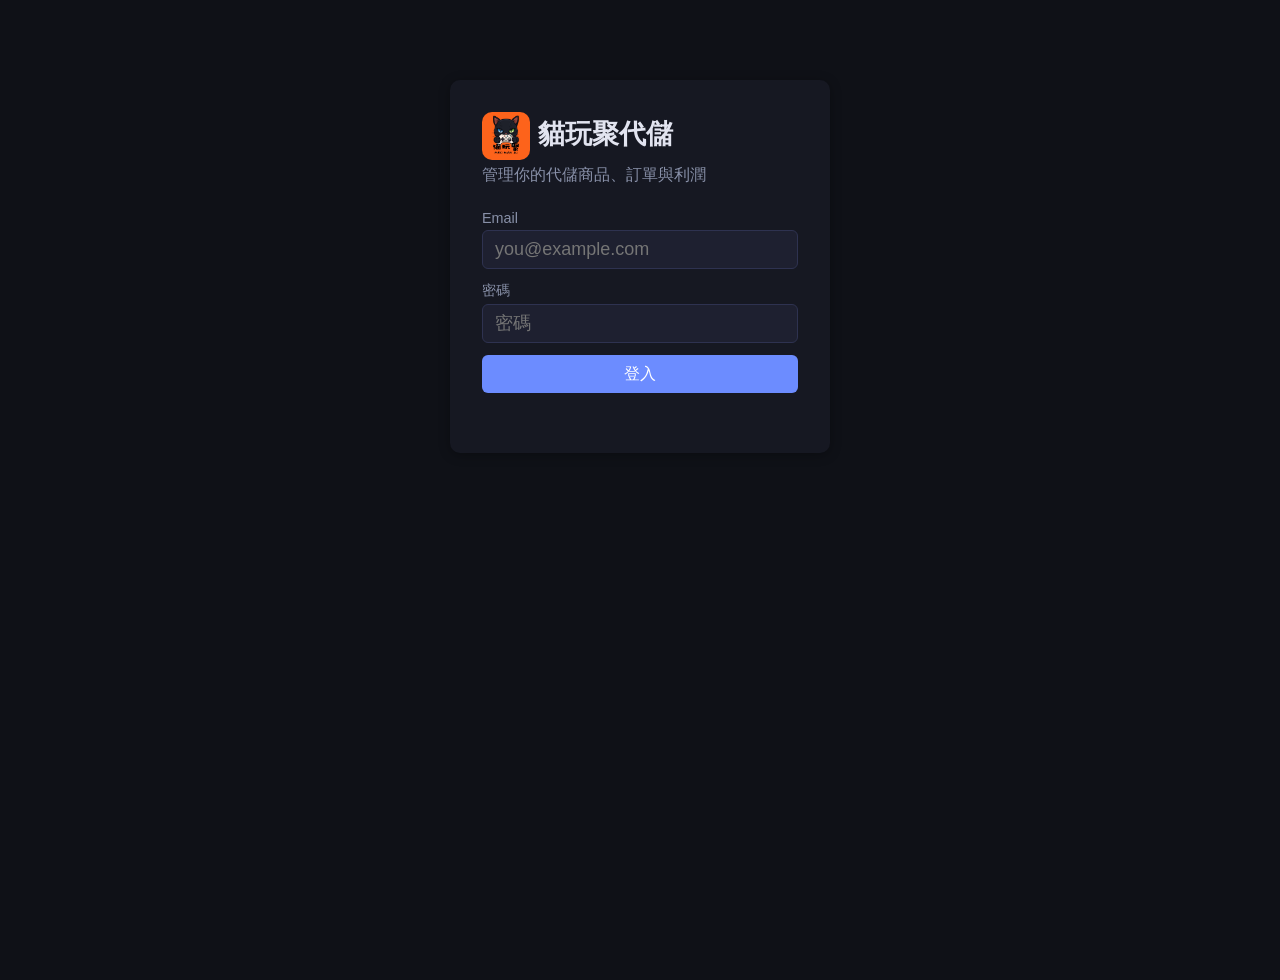
<file: index.html>
<!DOCTYPE html>
<html lang="zh-TW">
<head>
<meta charset="UTF-8">
<meta http-equiv="Content-Security-Policy" content="default-src 'self'; script-src 'self' 'unsafe-inline'; style-src 'self' 'unsafe-inline'; img-src 'self' data: blob:; connect-src 'self' https://hpajiexvcmkidbgreaqy.supabase.co wss://hpajiexvcmkidbgreaqy.supabase.co; worker-src 'none'; object-src 'none'; base-uri 'self'; form-action 'self'">
<meta name="viewport" content="width=device-width,initial-scale=1,maximum-scale=1,user-scalable=no,viewport-fit=cover">
<meta name="apple-mobile-web-app-capable" content="yes">
<meta name="apple-mobile-web-app-status-bar-style" content="black-translucent">
<meta name="apple-mobile-web-app-title" content="貓玩聚">
<meta name="theme-color" content="#ff6b00">
<title>貓玩聚代儲｜營運管理</title>
<link rel="manifest" href="manifest.json">
<link rel="icon" href="icon.png">
<link rel="apple-touch-icon" href="icon.png">
<link rel="stylesheet" href="style.css?v=28f6efc2ab93">
</head>
<body>


<!-- Toast -->
<div id="toast" class="toast"></div>

<!-- Login -->
<div id="loginPage" class="page">
  <div class="login-box">
    <h1><img src="icon.png" style="width:48px;height:48px;vertical-align:middle;border-radius:10px;margin-right:8px">貓玩聚代儲</h1>
    <p class="sub">管理你的代儲商品、訂單與利潤</p>
    <div class="form-group">
      <label>Email</label>
      <input id="loginEmail" type="email" placeholder="you@example.com">
    </div>
    <div class="form-group">
      <label>密碼</label>
      <input id="loginPw" type="password" placeholder="密碼">
    </div>
    <button id="btnLogin" class="btn primary full" onclick="doLogin()">登入</button>
    
    <div class="form-group" style="margin-top:16px">
      
    </div>
  </div>
</div>

<!-- Main App -->
<div id="app" class="page" style="display:none">
<div id="dataLoadError" class="data-load-error" hidden><h3>資料尚未完整載入</h3><p>為避免漏單或覆蓋舊資料，操作已暫停。請確認網路後重新整理。</p><button class="btn primary" onclick="location.reload()">重新整理</button></div>

  <div id="stickyHeader">
  <!-- Top Bar -->
  <header id="topBar">
    <div class="top-left">
      <button class="icon-btn" onclick="toggleWorkspaceDrawer()" aria-label="開啟工作區選單">☰</button><span id="workspaceLabel" class="order-sub">營運管理</span>
      <span id="appLogoWrap"><img src="icon.png" class="logo-img" alt="logo"></span>
      <span id="appTitle" class="app-title">貓玩聚</span>
      <div id="storeSwitcher" class="store-switcher" style="display:none"></div>
    </div>
    <div class="top-right">
      <button class="btn sm ghost" onclick="openQuickNotes()">快速記事</button>
      <button class="icon-btn" onclick="doRefresh()" title="重新整理">⟳</button>
      <button class="icon-btn" onclick="toggleTheme()" title="切換主題">◐</button>
      <button class="icon-btn" onclick="openSettings()" title="設定">⚙</button>
      <button class="icon-btn" onclick="doLogout()" title="登出">⏻</button>
    </div>
  </header>

  <div id="workspaceDrawer" class="workspace-drawer" hidden><strong>工作區</strong><button class="btn ghost" onclick="setWorkspace('operations')">營運管理</button><button class="btn ghost" onclick="setWorkspace('finance')">財務管理</button><button class="btn ghost" onclick="toggleWorkspaceDrawer();openSettings()">系統設定</button></div>
  <!-- Tab Navigation -->
  <nav id="tabBar">
    <button class="tab active" data-tab="dashboard" onclick="switchTab('dashboard')">總覽</button>
    <button class="tab" data-tab="orders" onclick="switchTab('orders')">訂單</button>
    <button class="tab" data-tab="subs" onclick="switchTab('subs')">訂閱</button>
    <button class="tab" data-tab="products" onclick="switchTab('products')">商品</button>
    <button class="tab" data-tab="agents" onclick="switchTab('agents')">出單人</button>
    <button class="tab" data-tab="customers" onclick="switchTab('customers')">客戶</button>
    <button class="tab" data-tab="ads" onclick="switchTab('ads')">廣告</button>
<button class="tab" data-workspace="finance" data-tab="financeOverview" onclick="switchTab('financeOverview');renderFinanceReports()" hidden>財務總覽</button>
<button class="tab" data-workspace="finance" data-tab="financeDaily" onclick="switchTab('financeDaily')" hidden>日常記帳</button>
    <button class="tab" data-workspace="finance-detail" data-tab="procurement" onclick="switchTab('procurement');renderProcurement()" hidden>採購帳本</button>
    <button class="tab" data-workspace="finance" data-tab="suppliers" onclick="switchTab('suppliers');renderProcurement()" hidden>財務設定</button>
<button class="tab" data-workspace="finance" data-tab="financeAccounts" onclick="switchTab('financeAccounts');renderFinanceAccounts()" hidden>帳戶與信用卡</button>

<button class="tab" data-workspace="finance-detail" data-tab="cashLedger" onclick="switchTab('cashLedger');renderFinanceLedger()" hidden>收支帳本</button>
<button class="tab" data-workspace="finance-detail" data-tab="platformMonths" onclick="switchTab('platformMonths');renderFinanceLedger()" hidden>平台月結</button>
<button class="tab" data-workspace="finance-detail" data-tab="afterSales" onclick="switchTab('afterSales');renderFinanceLedger()" hidden>退款與售後</button>
  </nav>
  </div>

  <!-- Subscription Expiry Alert Bar -->
  <div id="expiryAlertBar" class="expiry-alert-bar" style="display:none"></div>

  <section id="tab-financeDaily" class="tab-content">
    <div class="finance-page-heading"><h2>今天要記哪一筆？</h2><p class="hint">選擇事情，再填金額。儲存就是完成記錄，不需要再逐筆確認。</p></div>
    <div class="finance-action-grid">
      <button class="card finance-action" onclick="openProcurement()"><strong>向廠商叫貨</strong><span>記錄商品採購金額，選擇付款、刷卡或預付款抵扣。</span></button>
      <button class="card finance-action" onclick="openLedgerEntry('expense')"><strong>記其他支出／收款</strong><span>廣告、系統費等額外支出；商品採購請使用叫貨。</span></button>
      <button class="card finance-action" onclick="openPlatformMonth()"><strong>平台撥款入帳</strong><span>蝦皮或 8591 每月彙總，填寫實收與實際手續費。</span></button>
      <button class="card finance-action" onclick="openSupplierPayment()"><strong>付廠商款／儲值</strong><span>結清叫貨款，或先存錢給廠商供日後扣抵；不是再記一次成本。</span></button>
    </div>
    <div class="card finance-section"><h3>查看已登記的紀錄</h3><button class="btn ghost" onclick="openFinanceHistory()">入帳歷程／更正錯帳</button><div class="act-group"><button class="btn ghost" onclick="financeHistory('procurement')">叫貨紀錄</button><button class="btn ghost" onclick="financeHistory('cashLedger')">其他收支</button><button class="btn ghost" onclick="financeHistory('platformMonths')">平台撥款</button><button class="btn ghost" onclick="financeHistory('suppliers')">廠商付款與預付款</button><button class="btn ghost" onclick="financeHistory('afterSales')">退款與售後</button></div></div>
    <p class="hint">第一次使用？先到「財務設定」建立廠商，再到「帳戶與信用卡」填入帳戶與期初金額。此處只登記，不會執行真實付款。</p>
  </section>
  <section id="tab-procurement" class="tab-content"><div class="finance-page-heading"><button class="btn sm ghost" onclick="switchTab('financeDaily')">← 返回日常記帳</button><h2>叫貨紀錄</h2></div>
    <div class="toolbar"><div class="toolbar-top"><button class="btn primary" onclick="openProcurement()">＋ 新增採購</button><div class="search-box"><input id="procurementSearch" placeholder="搜尋叫貨摘要、貨源、備註…" oninput="renderProcurement()"></div></div><div class="form-group"><label>貨源篩選</label><select id="procurementSupplierFilter" onchange="renderProcurement()"></select><div id="procurementSupplierFilterDrop"></div></div></div>
    <p class="hint">財務管理｜只記錄帳目，不執行付款。期初、平台月結、卡款、售後與管理試算可從財務分頁操作，非正式會計系統。請先設定財務起算日及各帳戶期初。</p><div id="procurementStats" class="stat-cards"></div><div id="procurementList"></div>
  </section>
  <section id="tab-suppliers" class="tab-content"><div class="finance-page-heading"><h2>財務設定</h2><button class="btn ghost" onclick="openFinanceStart()">設定財務起算日</button><p class="hint">管理廠商與貨源。銀行帳戶、信用卡與期初金額請到「帳戶與信用卡」設定；商品的預設貨源在商品編輯中設定。</p></div><div class="toolbar"><div class="act-group"><button class="btn primary" onclick="openSupplierEditor()">＋ 新增貨源</button><button class="btn ghost" onclick="openSupplierPayment()">登記付款／預付款</button></div></div><p class="hint">三家廠商、淘寶及官方平台共用同一份貨源資料。採購成本、付款與預付款抵扣分開，不重複計算。</p><div id="supplierList" class="supplier-grid"></div><div id="supplierPaymentHistory"></div></section>

  <section id="tab-financeAccounts" class="tab-content"><div class="toolbar"><div class="act-group"><button class="btn primary" onclick="openFinanceAccount()">＋ 新增帳戶／信用卡</button><button class="btn ghost" onclick="openFinanceTransfer()">記錄轉帳／實際繳卡費</button></div></div><p class="hint">依已登記營業金流計算，不連銀行。先設定期初；預設起算日 2026/11/1，可在首次建檔時調整。只反映你已登記的採購、收支、平台月結與轉帳；仍須與銀行及帳單核對。</p><div id="financeAccounts" class="supplier-grid"></div><div id="financeCardPayments" class="finance-section"></div><div id="financeTransferHistory" class="finance-section"></div></section>
<section id="tab-financeOverview" class="tab-content"><div class="toolbar"><div class="finance-range form-group"><label>報表區間</label><div class="act-group"><input id="financeReportStart" aria-label="開始日期" type="date" onchange="renderFinanceReports()"><span>至</span><input id="financeReportEnd" aria-label="結束日期" type="date" onchange="renderFinanceReports()"><button class="btn ghost" onclick="financeReportPeriod('month')">本月</button><button class="btn ghost" onclick="financeReportPeriod('year')">本年</button></div></div><div class="act-group"><button class="btn ghost" onclick="exportFinanceReport()">匯出 Excel 可開啟的 CSV</button><button class="btn ghost" onclick="exportFinanceBackup()">匯出財務資料</button></div></div><p class="hint">營運管理試算｜這裡顯示目前已登記資料，不代表完整營業帳。訂閱收入按服務期間分攤，與客戶付款當日的收款金額不同。</p><h3 class="finance-block-title">經營成果 <small>依服務期間分攤的管理試算</small></h3><div id="financeReportStats" class="finance-metrics"></div><details class="finance-section"><summary>計算方式與待確認事項</summary><div id="financeReportWarnings" class="finance-section"></div></details><h3 class="finance-block-title">資金狀況 <small>只反映已登記的實際收付款</small></h3><div id="financeCashStats" class="stat-cards"></div><div id="financeTrend" class="card finance-chart"></div><div id="financeRankings" class="finance-section"></div><details class="finance-section" open><summary>報表明細</summary><div id="financeReportDetails" class="finance-section"></div></details></section>
<section id="tab-cashLedger" class="tab-content"><div class="finance-page-heading"><button class="btn sm ghost" onclick="switchTab('financeDaily')">← 返回日常記帳</button><h2>其他收支紀錄</h2></div><div class="toolbar"><div class="act-group"><button class="btn primary" onclick="openLedgerEntry('expense')">＋ 支出／收款</button><button class="btn ghost" onclick="exportFinanceBackup()">匯出財務資料</button></div></div><p class="hint">儲存即確認，不再二次勾選。商品成本用採購帳本；平台撥款用月結。業主投入、提領與銀行轉帳不算營業收入或費用。</p><div id="ledgerEntries"></div></section>
<section id="tab-platformMonths" class="tab-content"><div class="finance-page-heading"><button class="btn sm ghost" onclick="switchTab('financeDaily')">← 返回日常記帳</button><h2>平台撥款紀錄</h2></div><div class="toolbar"><button class="btn primary" onclick="openPlatformMonth()">＋ 每月彙總一次</button></div><p class="hint">成交額不是銀行收款；平台實際撥款會自動加入收支帳本，不要再登記一次。期初從上月銜接；差異保留待查，不自動補費用。</p><div id="platformMonthsList"></div></section>
<section id="tab-afterSales" class="tab-content"><div class="finance-page-heading"><button class="btn sm ghost" onclick="switchTab('financeDaily')">← 返回日常記帳</button><h2>退款與售後</h2></div><div class="toolbar"><div class="act-group"><button class="btn primary" onclick="openAfterSale()">＋ 售後／退款案件</button><button class="btn ghost" onclick="openSupplierCompensation()">登記已收到廠商補償</button></div></div><p class="hint">換帳號、補天數、退款分別記錄；退款金額手動輸入。登記案件不等於已轉帳，原訂單及座位日期不會被自動改寫。</p><div id="afterSalesList"></div></section>

  <!-- Dashboard -->
  <section id="tab-dashboard" class="tab-content active">
    <p id="adAccountingNotice" class="hint"></p>
    <div id="mpDash" class="month-picker-bar" data-target="dash"></div>
    <div class="stat-cards" id="statCards"></div>
    <div class="card">
      <div class="card-head"><h3>📈 每日淨利</h3></div>
      <div id="revenueChart"></div>
    </div>
    <div class="card">
      <div class="card-head"><h3>各平台利潤</h3></div>
      <div id="platformChart" class="chart-area"></div>
    </div>
    <div class="card">
      <div class="card-head"><h3>管道比較</h3></div>
      <div id="channelStats" class="table-wrap"></div>
    </div>
    <div class="card" id="dashExpiryCard">
      <div class="card-head"><h3>⏰ 即將到期</h3><button class="btn sm ghost" onclick="switchTab('subs')">查看全部 →</button></div>
      <div id="dashExpiry"></div>
    </div>
    <div class="card">
      <div class="card-head"><h3>近期訂單</h3></div>
      <div id="recentOrders" class="table-wrap"></div>
    </div>
  </section>

  <!-- Orders -->
  <section id="tab-orders" class="tab-content">
    <div class="toolbar">
      <div class="toolbar-top">
        <div class="order-actions"><button class="btn primary btn-lg" onclick="openOrderModal()">＋ 新增訂單</button><button class="btn ghost btn-sm-alt" onclick="openImportModal()">⚡ 快速匯入</button></div>
        <div class="search-box"><input id="orderSearch" type="text" placeholder="搜尋訂單..." oninput="renderOrders()"></div>
      </div>
      <div class="filter-tags" id="orderFilters">
        <span class="filter-tag active" data-filter="channel" data-value="" onclick="setFilter(this,'orderChannelFilter')">全部管道</span>
        <span class="filter-tag" data-filter="channel" data-value="8591" onclick="setFilter(this,'orderChannelFilter')">8591</span>
        <span class="filter-tag" data-filter="channel" data-value="蝦皮" onclick="setFilter(this,'orderChannelFilter')">蝦皮</span>
        <span class="filter-tag" data-filter="channel" data-value="個人" onclick="setFilter(this,'orderChannelFilter')">個人</span>
        <span style="width:1px;background:var(--bg4);margin:0 4px"></span>
        <span class="filter-tag active" data-filter="status" data-value="" onclick="setFilter(this,'orderStatusFilter')">全部狀態</span>
        <span class="filter-tag" data-filter="status" data-value="處理中" onclick="setFilter(this,'orderStatusFilter')">處理中</span>
        <span class="filter-tag" data-filter="status" data-value="已完成" onclick="setFilter(this,'orderStatusFilter')">已完成</span>
        <span class="filter-tag" data-filter="status" data-value="已取消" onclick="setFilter(this,'orderStatusFilter')">已取消</span>
        <span class="filter-tag" data-filter="status" data-value="已退款" onclick="setFilter(this,'orderStatusFilter')">已退款</span>
      </div>
      <select id="orderChannelFilter" style="display:none"><option value=""></option></select>
      <select id="orderStatusFilter" style="display:none"><option value=""></option></select>
    </div>
    <div id="mpOrders" class="month-picker-bar" data-target="orders"></div>
    <p id="orderResults" class="hint order-results"></p>
    <div id="orderList" class="table-wrap"></div>
  </section>

  <!-- Products -->
  <section id="tab-products" class="tab-content">
    <div class="toolbar">
      <div class="toolbar-top">
        <button class="btn primary" onclick="openProductBatch()">＋ 新增商品與方案</button>
        <div class="search-box"><input id="prodSearch" type="text" placeholder="搜尋商品..." oninput="renderProducts()"></div>
      </div>
    </div>
<div class="category-filter-bar form-group"><label for="productCategoryFilter">商品分類</label><div class="category-filter-controls"><select id="productCategoryFilter" data-category-select="filter" onchange="categoryFilterChanged(this)"><option value="all">全部分類</option></select><button class="btn ghost" onclick="openCategoryManager()" aria-label="管理商品分類">⚙ 管理分類</button></div></div>
    <div id="productList"></div>
  </section>

  <!-- Agents -->
  <section id="tab-agents" class="tab-content">
    <div class="toolbar">
      <button class="btn primary" onclick="openAgentModal()">＋ 新增出單人</button>
    </div>
    <div id="agentList" class="table-wrap"></div>
  </section>

  <!-- Customers -->
  <section id="tab-customers" class="tab-content">
    <div class="toolbar">
      <div class="toolbar-top">
        <button class="btn primary" onclick="openCustomerModal()">＋ 新增客戶</button>
        <div class="search-box"><input id="custSearch" type="text" placeholder="搜尋客戶..." oninput="renderCustomers()"></div>
      </div>
    </div>
    <div id="customerList" class="table-wrap"></div>
  </section>

  <!-- Subscriptions -->
  <section id="tab-subs" class="tab-content">
    <div class="toolbar">
      <div class="toolbar-top">
        <div class="search-box"><input id="subsSearch" type="text" placeholder="搜尋訂閱..." oninput="renderSubscriptions()"></div>
      </div>
      <div class="filter-tags">
        <span class="filter-tag active" data-value="active" onclick="setFilter(this,'subsFilter')">進行中</span>
        <span class="filter-tag" data-value="expiring" onclick="setFilter(this,'subsFilter')">即將到期</span>
        <span class="filter-tag" data-value="renewal" onclick="setFilter(this,'subsFilter')">已續約</span>
        <span class="filter-tag" data-value="expired" onclick="setFilter(this,'subsFilter')">已過期</span>
        <span class="filter-tag" data-value="all" onclick="setFilter(this,'subsFilter')">全部</span>
      </div>
      <select id="subsFilter" style="display:none"><option value="active"></option></select>
    </div>
<div class="category-filter-bar form-group"><label for="subscriptionCategoryFilter">商品分類</label><div class="category-filter-controls"><select id="subscriptionCategoryFilter" data-category-select="filter" onchange="categoryFilterChanged(this)"><option value="all">全部分類</option></select><button class="btn ghost" onclick="openCategoryManager()" aria-label="管理商品分類">⚙ 管理分類</button></div></div>
    <div class="subs-summary" id="subsSummary"></div>
    <div id="subsNav" class="subs-nav"></div>
    <div id="subsRenewalHistory"></div>
    <div id="subsList" class="subs-grid"></div>
  </section>

  <!-- Ads -->
  <section id="tab-ads" class="tab-content">
    <div class="toolbar">
      <button class="btn primary" onclick="openAdConfigModal()">＋ 新增廣告設定</button>
    </div>
    <div id="mpExp" class="month-picker-bar" data-target="ads"></div>
    <div class="stat-cards" id="expStatCards"></div>
    <div id="adConfigList"></div>
    <div id="adSpendList"></div>
  </section>

</div>

<!-- Modal backdrop -->
<div id="modalBg" class="modal-bg" onclick="closeModal()"></div>

<div id="orderDetailModal" class="modal order-detail-modal">
  <div class="modal-head"><h3 id="orderDetailTitle">訂單詳情</h3><button class="close-btn" onclick="closeModal()">&times;</button></div>
  <div id="orderDetailBody" class="modal-body"></div>
  <div id="orderDetailActions" class="modal-foot"><button class="btn ghost" onclick="closeModal()">關閉</button></div>
</div>

<div id="productDetailModal" class="modal order-detail-modal">
  <div class="modal-head"><h3 id="productDetailTitle">商品詳情</h3><button class="close-btn" onclick="closeModal()">&times;</button></div>
  <div id="productDetailBody" class="modal-body"></div>
  <div id="productDetailActions" class="modal-foot"></div>
</div>

<div id="categoryManagerModal" class="modal order-detail-modal">
  <div class="modal-head"><h3>商品分類管理</h3><button class="close-btn" onclick="closeCategoryManager()">&times;</button></div>
  <div class="modal-body"><p class="hint">共用分類設定，儲存後同步至各頁；有商品使用的分類需先移轉再停用。</p><div class="form-group"><label for="categoryNewName">新增分類</label><div class="category-filter-controls"><input id="categoryNewName" placeholder="分類名稱"><button class="btn primary" onclick="categoryOperation('add')">新增</button></div></div><div id="categoryManagerList" class="form-group"></div><h4>商品分類指派</h4><div id="categoryAssignments" class="category-assignments form-group"></div></div>
  <div class="modal-foot"><button class="btn primary" onclick="closeCategoryManager()">完成並返回</button></div>
</div>

<div id="procurementModal" class="modal order-detail-modal"><div class="modal-head"><h3 id="procurementModalTitle">採購</h3><button class="close-btn" onclick="closeModal()">&times;</button></div><div id="procurementForm" class="modal-body"></div><div class="modal-foot"><button class="btn ghost" onclick="closeModal()">取消</button><button id="procurementSave" class="btn primary">儲存紀錄</button></div></div>

<!-- Batch product options -->
<div id="productBatchModal" class="modal product-batch-modal">
  <div class="modal-head"><h3>新增商品與多個方案</h3><button class="close-btn" onclick="closeModal()">&times;</button></div>
  <div class="modal-body">
<div class="form-group"><label for="pb_category">商品分類（所有方案共用）</label><div class="category-filter-controls"><select id="pb_category" data-category-select="assign"><option value="">未分類</option></select><button class="btn ghost" onclick="openCategoryManager()">＋ 新增／管理分類</button></div></div>
<details class="procurement-defaults"><summary>採購預設（選填，可於採購時調整）</summary><div class="form-group"><label>預設貨源</label><select id="pb_source"></select><div id="pb_sourceDrop"></div></div><div class="form-group"><label>預設付款帳戶（可留空）</label><select id="pb_payAccount"></select><div id="pb_payAccountDrop"></div></div><div class="form-group"><label>採購模式</label><select id="pb_purchaseMode"></select><div id="pb_purchaseModeDrop"></div></div><p class="hint">只帶入預設，不自動製造採購或付款；歷史紀錄不跟著改。</p></details>
    <div class="form-group"><label for="pb_platform">商品名稱</label><input id="pb_platform" list="platformList" placeholder="例如 YouTube Premium"></div>
    <div class="form-row"><div class="form-group"><label for="pb_info">共同提供資料</label><input id="pb_info" placeholder="例如電子信箱"></div><div class="form-group"><label for="pb_notes">共同備註</label><input id="pb_notes" placeholder="可在個別方案覆寫"></div></div>
    <p class="hint">每列是一個方案。期間可輸入天、週、月、年或自訂文字；自訂文字不自動計算訂單到期日。</p>
    <div class="product-duration-presets"><span>快速加入期間：</span><button class="btn sm ghost" onclick="addProductOption('1個月')">＋1個月</button><button class="btn sm ghost" onclick="addProductOption('3個月')">＋3個月</button><button class="btn sm ghost" onclick="addProductOption('6個月')">＋6個月</button><button class="btn sm ghost" onclick="addProductOption('12個月')">＋12個月</button></div>
    <datalist id="productDurationChoices"><option value="3天"><option value="7天"><option value="14天"><option value="2週"><option value="1個月"><option value="3個月"><option value="6個月"><option value="12個月"><option value="1年"><option value="單次"><option value="永久"></datalist>
    <div class="table-scroll"><table class="product-option-editor"><thead><tr><th>方案名稱</th><th>期間</th><th>成本</th><th>8591售價</th><th>蝦皮售價</th><th>狀態</th><th>個別備註</th><th></th></tr></thead><tbody id="pb_rows"></tbody></table></div>
    <button type="button" class="btn ghost" onclick="addProductOption()" style="margin-top:12px">＋ 加一列方案</button>
  </div>
  <div class="modal-foot"><button class="btn ghost" onclick="closeModal()">取消</button><button id="pb_save" class="btn primary" onclick="saveProductOptions()">一次儲存全部方案</button></div>
</div>

<!-- Product Modal -->
<div id="productModal" class="modal">
  <div class="modal-head">
    <h3 id="prodModalTitle">新增商品</h3>
    <button class="close-btn" onclick="closeModal()">&times;</button>
  </div>
  <div class="modal-body">
<div class="form-group"><label for="pm_category">商品分類（所有方案共用）</label><div class="category-filter-controls"><select id="pm_category" data-category-select="assign"><option value="">未分類</option></select><button class="btn ghost" onclick="openCategoryManager()">＋ 新增／管理分類</button></div></div>
<details class="procurement-defaults"><summary>採購預設（選填，可於採購時調整）</summary><div class="form-group"><label>預設貨源</label><select id="pm_source"></select><div id="pm_sourceDrop"></div></div><div class="form-group"><label>預設付款帳戶（可留空）</label><select id="pm_payAccount"></select><div id="pm_payAccountDrop"></div></div><div class="form-group"><label>採購模式</label><select id="pm_purchaseMode"></select><div id="pm_purchaseModeDrop"></div></div><p class="hint">只帶入預設，不自動製造採購或付款；歷史紀錄不跟著改。</p></details>
    <input id="pm_id" type="hidden">
    <div class="form-row">
      <div class="form-group"><label>平台/商品</label><input id="pm_platform" list="platformList" placeholder="YouTube Premium"><datalist id="platformList"></datalist></div>
      <div class="form-group"><label>方案名稱/類型</label><input id="pm_version" placeholder="家庭版"></div>
    </div>
    <div class="form-row">
      <div class="form-group"><label>使用期間</label><input id="pm_duration" list="durationList" placeholder="例如 7天、2週、3個月、單次"><datalist id="durationList"><option value="3天"><option value="7天"><option value="14天"><option value="1個月"><option value="3個月"><option value="6個月"><option value="12個月"><option value="單次"><option value="永久"></datalist></div>
      <div class="form-group"><label>狀態</label><select id="pm_status"><option>啟用</option><option>停用</option></select></div>
    </div>
    <div class="form-row">
      <div class="form-group"><label>成本 (NT$，可留空)</label><input id="pm_cost" type="number" min="0" step="0.01" placeholder="待補"></div>
      <div class="form-group"><label>8591 售價</label><input id="pm_price" type="number" min="0" placeholder="0"></div>
    </div>
    <div class="form-row">
      <div class="form-group"><label>蝦皮售價</label><input id="pm_shopeePrice" type="number" min="0" placeholder="0"></div>
      <div class="form-group"></div>
    </div>
    <div class="form-group"><label>提供資料</label><input id="pm_reqInfo" placeholder="電子信箱/密碼"></div>
    <div class="form-group"><label>備註</label><input id="pm_notes" placeholder=""></div>
    <div class="preview-box" id="prodPreview"></div>
  </div>
  <div class="modal-foot">
    <button class="btn ghost" onclick="closeModal()">取消</button>
    <button class="btn primary" onclick="saveProduct()">儲存</button>
  </div>
</div>

<!-- Order Modal -->
<div id="orderModal" class="modal modal-lg">
  <div class="modal-head">
    <h3 id="orderModalTitle">新增訂單</h3>
    <button class="close-btn" onclick="closeModal()">&times;</button>
  </div>
  <div class="modal-body">
    <input id="om_id" type="hidden">
    <div class="form-row">
      <div class="form-group"><label>日期</label><div id="om_date" class="dp-wrap"></div></div>
      <div class="form-group"><label>銷售管道</label><select id="om_channel" onchange="onChannelChange()"><option value="8591">8591</option><option value="蝦皮">蝦皮</option><option value="個人">個人</option></select></div>
    </div>
    <div class="form-row">
      <div class="form-group"><label>出單人</label><div id="om_agentDrop"></div><input id="om_agent" type="hidden"></div>
      <div class="form-group"><label>客戶</label><div id="om_customerDrop"></div><input id="om_customer" type="hidden"></div>
    </div>
    <div class="form-group"><label for="om_productMode">商品來源</label><select id="om_productMode" onchange="changeOrderProductMode()"><option value="catalog">已建檔商品</option><option value="temporary">臨時商品</option></select><p class="hint">與銷售管道分開；臨時商品不會自動加入商品管理。</p></div>
    <div class="form-group" id="om_productGroup">
      <label>商品</label>
<select id="orderCategoryFilter" data-category-select="filter" aria-label="商品分類" onchange="changeOrderCategory()"><option value="all">全部分類</option></select>
      <div id="om_platformDrop"></div>
      <label style="margin-top:8px">方案與期間</label>
      <div id="om_productDrop"></div><input id="om_product" type="hidden">
    </div>
    <div id="om_seatGroup" style="display:none">
      <div class="form-row">
        <div class="form-group"><label>帳號</label><div id="om_svcAcctDrop"></div><input id="om_svcAcct" type="hidden"></div>
        <div class="form-group"><label>座位</label><div id="om_seatDrop"></div><input id="om_seat" type="hidden"></div>
      </div>
    </div>
    <div id="om_manualGroup" style="display:none">
      <div class="form-group">
        <label>臨時商品名稱</label>
        <div id="om_personalDrop"></div><input id="om_manualName" type="hidden">
      </div>
      <div class="form-row">
        <div class="form-group"><label for="om_manualVersion">方案名稱（選填）</label><input id="om_manualVersion" placeholder="例如個人版、代儲方案"></div>
        <div class="form-group"><label for="om_manualDuration">期間（選填）</label><input id="om_manualDuration" list="productDurationChoices" placeholder="例如7天、1個月、單次"><button type="button" class="btn sm ghost" onclick="setProductExpiry(dpGetVal('om_startDate') || dpGetVal('om_date'), $('om_manualDuration').value)">依期間帶入到期日</button></div>
      </div>
    </div>
    <div class="form-row">
      <div class="form-group"><label>數量</label><input id="om_qty" type="number" min="1" value="1" oninput="calcOrderPreview()"></div>
      <div class="form-group"><label>售價/件</label><input id="om_unitPrice" type="number" min="0" oninput="calcOrderPreview()"></div>
    </div>
    <div class="form-row">
      <div class="form-group"><label>成本/件</label><input id="om_unitCost" type="number" min="0" oninput="calcOrderPreview()"></div>
      <div class="form-group"><label>狀態</label><div id="om_statusDrop"></div><input id="om_status" type="hidden"></div>
    </div>
    <div class="form-row">
      <div class="form-group"><label>訂閱起始日</label><div id="om_startDate" class="dp-wrap"></div></div>
      <div class="form-group"><label>到期日</label><div id="om_expiry" class="dp-wrap"></div></div>
    </div>
    <div class="form-row">
      <div class="form-group"><label>帳號資料</label><input id="om_accountInfo" placeholder="電子信箱/密碼/帳號"></div>
    </div>
    <div class="form-group"><label>備註</label><input id="om_notes" placeholder=""></div>
    <div class="preview-box" id="orderPreview"></div>
  </div>
  <div class="modal-foot">
    <button class="btn ghost" onclick="closeModal()">取消</button>
    <button class="btn primary" onclick="saveOrder()">儲存</button>
  </div>
</div>

<!-- Agent Modal -->
<div id="agentModal" class="modal modal-sm">
  <div class="modal-head">
    <h3 id="agentModalTitle">新增出單人</h3>
    <button class="close-btn" onclick="closeModal()">&times;</button>
  </div>
  <div class="modal-body">
    <input id="am_id" type="hidden">
    <div class="form-group"><label>名稱</label><input id="am_name" placeholder="出單人名稱"></div>
    <div class="form-row">
      <div class="form-group"><label>抽成方式</label><select id="am_commType"><option>百分比</option><option>固定金額</option></select></div>
      <div class="form-group"><label>抽成數值</label><input id="am_commVal" type="number" min="0" step="0.01" placeholder="0.2"></div>
    </div>
    <div class="form-group"><label>備註</label><input id="am_notes" placeholder=""></div>
  </div>
  <div class="modal-foot">
    <button class="btn ghost" onclick="closeModal()">取消</button>
    <button class="btn primary" onclick="saveAgent()">儲存</button>
  </div>
</div>

<!-- Customer Modal -->
<div id="customerModal" class="modal modal-sm">
  <div class="modal-head">
    <h3 id="custModalTitle">新增客戶</h3>
    <button class="close-btn" onclick="closeModal()">&times;</button>
  </div>
  <div class="modal-body">
    <input id="cm_id" type="hidden">
    <div class="form-group"><label>名稱</label><input id="cm_name" placeholder="客戶名稱"></div>
    <div class="form-group"><label>聯絡方式</label><input id="cm_contact" placeholder="平台帳號／LINE ID／其他聯絡方式"></div>
    <div class="form-group"><label>來源平台</label><div id="cm_platformDrop"></div><input id="cm_platform" type="hidden"><p class="hint">記錄這位客戶的來源，與每筆訂單的銷售管道分開；可搜尋或新增其他來源。</p></div>
    <div class="form-group"><label>備註</label><input id="cm_notes" placeholder=""></div>
  </div>
  <div class="modal-foot">
    <button class="btn ghost" onclick="closeModal()">取消</button>
    <button class="btn primary" onclick="saveCustomer()">儲存</button>
  </div>
</div>

<!-- Ad Config Modal -->
<div id="adConfigModal" class="modal modal-sm">
  <div class="modal-head">
    <h3 id="adConfigModalTitle">新增廣告設定</h3>
    <button class="close-btn" onclick="closeModal()">&times;</button>
  </div>
  <div class="modal-body">
    <input id="adc_id" type="hidden">
    <div class="form-group"><label>廣告平台</label><div id="adc_platformDrop"></div><input id="adc_platform" type="hidden"></div>
    <div class="form-group"><label>每日金額 (NT$)</label><input id="adc_daily" type="number" min="0" placeholder="0"></div>
    <div class="form-row">
      <div class="form-group"><label>開始日期</label><div id="adc_start" class="dp-wrap"></div></div>
      <div class="form-group"><label>結束日期</label><div id="adc_end" class="dp-wrap"></div><label class="hint"><input id="adc_noend" type="checkbox" onchange="toggleAdcEnd()"> 持續投放（不設結束日）</label></div>
    </div>
    <div class="form-group"><label>備註</label><input id="adc_notes" placeholder=""></div>
  </div>
  <div class="modal-foot">
    <button class="btn ghost" onclick="closeModal()">取消</button>
    <button class="btn primary" onclick="saveAdConfig()">儲存</button>
  </div>
</div>

<!-- Confirm Dialog -->
<div id="confirmModal" class="modal modal-sm">
  <div class="modal-head"><h3>確認</h3></div>
  <div class="modal-body"><p id="confirmMsg"></p></div>
  <div class="modal-foot">
    <button class="btn ghost" onclick="closeModal()">取消</button>
    <button class="btn danger" id="confirmBtn">確認</button>
  </div>
</div>

<!-- Settings Modal -->
<div id="settingsModal" class="modal modal-lg">
 <div class="modal-head"><h3>系統設定</h3><button class="close-btn" onclick="closeModal()">&times;</button></div>
 <div class="modal-body settings-layout"><nav class="settings-nav" aria-label="設定分類">
<button class="btn ghost" data-setting-tab="orders" onclick="showSettingsPanel('orders')">訂單預設</button><button class="btn ghost" data-setting-tab="catalog" onclick="showSettingsPanel('catalog')">商品與貨源</button><button class="btn ghost" data-setting-tab="display" onclick="showSettingsPanel('display')">畫面偏好</button><button class="btn ghost" data-setting-tab="finance" onclick="showSettingsPanel('finance')">財務設定</button><button class="btn ghost" data-setting-tab="backup" onclick="showSettingsPanel('backup')">資料與備份</button></nav><div class="settings-content">
<section data-setting-panel="orders">    <h4 style="margin-bottom:12px">訂單預設值</h4>
    <p class="hint" style="margin-bottom:12px">新增訂單時自動帶入的預設欄位</p>
    <div class="form-row">
      <div class="form-group"><label>預設出單人</label><div id="set_defaultAgentDrop"></div><input id="set_defaultAgent" type="hidden"></div>
      <div class="form-group"><label>預設銷售管道</label><div id="set_defaultChannelDrop"></div><input id="set_defaultChannel" type="hidden"></div>
    </div>
    <div class="form-row">
      <div class="form-group"><label>預設狀態</label><div id="set_defaultStatusDrop"></div><input id="set_defaultStatus" type="hidden"></div>
      <div class="form-group"></div>
    </div>
<details><summary>共用帳號與座位管理</summary>    <h4 style="margin-bottom:12px">帳號管理（座位追蹤）</h4>
    <p class="hint" style="margin-bottom:12px">管理 Netflix、Spotify 等多人共用帳號，追蹤每個座位的使用狀態</p>
    <button class="btn primary sm" onclick="openSvcAccountModal()" style="margin-bottom:12px">＋ 新增帳號</button>
    <div id="svcAccountList"></div>
</details></section>
<section data-setting-panel="catalog" hidden><h4>商品與貨源</h4><p class="hint">所有入口共用相同資料。管理清單的修改即時儲存；下方「儲存偏好」不負責撤銷清單修改。</p><div class="settings-links"><button class="btn ghost" onclick="openCategoryManager()">管理商品分類</button><button class="btn ghost" onclick="settingsGo('suppliers')">管理廠商與貨源 →</button><button class="btn ghost" onclick="settingsGo('products')">商品、方案與預設成本 →</button></div><p class="hint">各商品的期間、價格、預設貨源與採購方式在商品內編輯。既有訂單保留當時的成交資料。</p><p class="hint">常用期間：1、3、6、12 個月；新增方案仍可自由輸入天、週、月、年。</p></section>
<section data-setting-panel="display" hidden><h4>畫面偏好</h4><div class="form-group"><label>開啟系統時的首頁</label><div id="set_homeDrop"></div><input id="set_home" type="hidden"></div><div class="form-group"><label>表格間距</label><div id="set_densityDrop"></div><input id="set_density" type="hidden"></div><div class="form-group"><label>快速記事預設顯示</label><div id="set_notesDrop"></div><input id="set_notes" type="hidden"></div><p class="hint">偏好僅儲存在目前裝置的預覽。首頁在下次開啟時生效；間距儲存後立即套用。</p></section>
<section data-setting-panel="finance" hidden><h4>財務設定</h4><p class="hint">沿用財務管理的同一份帳戶、廠商及費用資料。</p><div class="settings-links"><button class="btn ghost" onclick="settingsGo('financeAccounts')">銀行、信用卡與期初設定 →</button><button class="btn ghost" onclick="settingsGo('suppliers')">廠商與預付款 →</button><button class="btn ghost" onclick="settingsGo('financeDaily')">日常收支與平台撥款 →</button></div><p class="hint">財務起算日及期初已有交易後受保護，請在帳戶頁查看可調整項目。正式資料銜接與收入認列規則尚未完成，不提供任意改寫歷史的開關。</p></section>
<section data-setting-panel="backup" hidden><h4>資料與備份</h4><p class="hint">訂單、商品、記事及財務存於資料庫。顯示偏好留在此裝置；匯出檔請存放於私人位置。</p><button class="btn ghost" onclick="exportFinanceBackup()">匯出財務資料</button><p class="hint">此按鈕只備份現有財務模組資料，不包含完整訂單、商品或快速記事，也不是 Supabase 正式資料庫備份。</p><p class="hint">完整資料庫備份由維護流程另行建立；此頁不提供清空或一鍵覆蓋還原。</p></section>
</div></div><div class="modal-foot"><span class="hint">前往管理頁會離開設定；未儲存的偏好不會套用。</span><button class="btn ghost" onclick="closeModal()">關閉</button><button class="btn primary" onclick="saveSettings()">儲存偏好</button></div></div>

<!-- Service Account Modal -->
<div id="svcAccountModal" class="modal modal-sm">
  <div class="modal-head">
    <h3 id="svcAcctModalTitle">新增帳號</h3>
    <button class="close-btn" onclick="closeModal()">&times;</button>
  </div>
  <div class="modal-body">
    <input id="sa_id" type="hidden">
    <div class="form-group"><label>平台</label><select id="sa_platform"></select></div>
    <div class="form-group"><label>Email</label><input id="sa_email" type="email" placeholder="帳號 Email"></div>
    <div class="form-row">
      <div class="form-group"><label>座位數</label><input id="sa_maxSeats" type="number" min="1" max="20" value="5"></div>
      <div class="form-group"><label>狀態</label><select id="sa_status"><option value="啟用">啟用</option><option value="停用">停用</option></select></div>
    </div>
    <div class="form-group"><label>備註</label><input id="sa_notes" placeholder=""></div>
  </div>
  <div class="modal-foot">
    <button class="btn ghost" onclick="closeModal()">取消</button>
    <button class="btn primary" onclick="saveSvcAccount()">儲存</button>
  </div>
</div>

<!-- Import Modal -->
<div id="importModal" class="modal modal-lg">
  <div class="modal-head">
    <h3>⚡ 快速匯入訂單</h3>
    <button class="close-btn" onclick="closeModal()">&times;</button>
  </div>
  <div class="modal-body">
    <!-- Paste Tab -->
    <div id="importTab-paste" class="import-tab-content active">
      <p class="import-hint">在 8591 訂單頁面<strong>選取訂單文字</strong> → 複製 → 貼到下方，解析後請核對內容</p>
      <textarea id="pasteArea" rows="8" placeholder="在 8591 頁面選取訂單區域的文字，Ctrl+C 複製後，在這裡 Ctrl+V 貼上..."></textarea>
      <button class="btn primary full" onclick="parsePastedText()" style="margin-top:8px">解析訂單</button>
    </div>

    <!-- Results (shared) -->
    <div id="ocrResults" style="display:none">
      <h4 style="margin:12px 0 8px">解析結果（確認後匯入）</h4>
      <div id="ocrOrderList"></div>
      <div class="ocr-summary" id="ocrSummary"></div>
    </div>
  </div>
  <div class="modal-foot">
    <button class="btn ghost" onclick="closeModal()">取消</button>
    <button class="btn ghost" id="btnOcrRetry" style="display:none" onclick="resetImport()">重新來</button>
    <button class="btn primary" id="btnOcrImport" style="display:none" onclick="importOcrOrders()">匯入全部</button>
  </div>
</div>


<script src="vendor/supabase.min.js?v=36d1ad9948fd"></script>
<script src="runtime-config.js?v=519d0d7ab228"></script>
<script src="product-options.js?v=36e12ed86d1f"></script>
<script src="order-ui.js?v=8099afbcd74e"></script>
<script src="ad-periods.js?v=2170221b81fc"></script>
<script src="seat-management.js?v=497a406f63dd"></script>
<script src="product-categories.js?v=bedf23f18e48"></script>
<script src="procurement.js?v=4667a231b024"></script>
<script src="finance-accounts.js?v=593e6accf9f3"></script>
<script src="finance-ledger.js?v=98624134ae72"></script>
<script src="finance-reports.js?v=397af1b177c4"></script>
<script src="quick-notes.js?v=9dd8d05cb46d"></script>
<div id="quickNotesModal" class="modal order-detail-modal">
  <div class="modal-head"><h3>快速記事</h3><button class="close-btn" onclick="closeModal()">&times;</button></div>
  <div class="modal-body">
    <p class="hint">先記日期與商品，有空再處理。標為已處理只做記號，不會建立訂單或計入財務。</p>
    <input id="qn_edit" type="hidden">
    <div class="form-row"><div class="form-group"><label for="qn_date">日期</label><input id="qn_date" type="date"></div><div class="form-group"><label for="qn_product">商品</label><div id="qn_productDrop"></div></div></div>
    <button id="qn_save" class="btn primary" onclick="saveQuickNote()">記下來</button>
    <div id="qn_filters" class="act-group" style="margin:24px 0 12px"></div><div id="qn_list"></div>
    <p id="qn_storageHint" class="hint">記事僅保存在此裝置的離線預覽，清除瀏覽資料可能遺失；不跨裝置同步。</p>
  </div><div class="modal-foot"><button class="btn ghost" onclick="closeModal()">關閉</button></div>
</div>
<script src="quick-notes-repository.js?v=2a5023157d0d"></script>
<script src="app.js?v=20261111-loading"></script>
<script src="quick-notes-db-ui.js?v=e2a35d536cf3"></script>
<script src="phase1-integration.js?v=abd79c0b1762"></script>
<script src="finance-persistence.js?v=20261111-loading"></script>
<script src="operations-persistence.js?v=897336dfe355"></script>
</body>
</html>
</file>
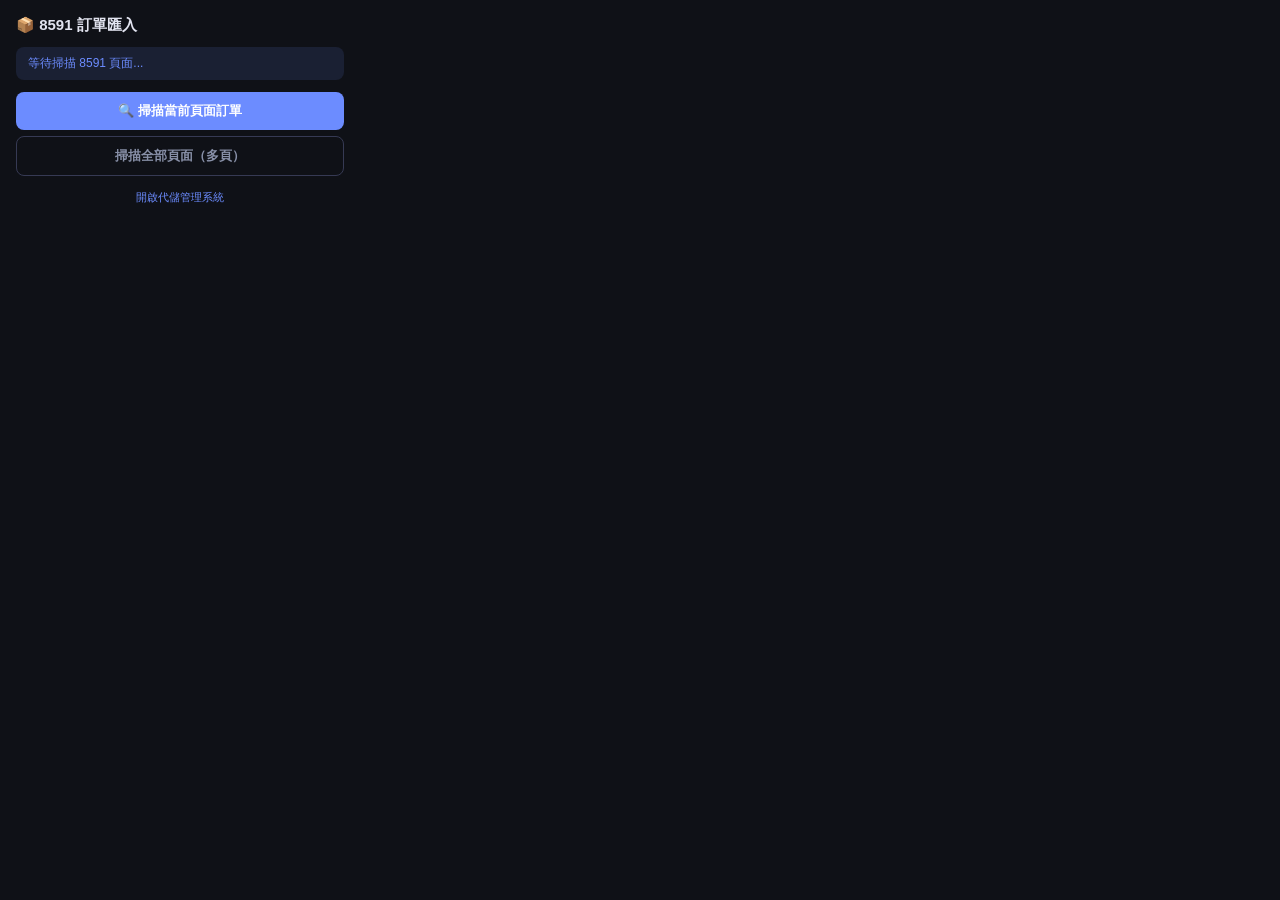
<file: extension/popup.html>
<!DOCTYPE html>
<html lang="zh-TW">
<head>
<meta charset="UTF-8">
<style>
*{box-sizing:border-box;margin:0;padding:0}
body{width:360px;font-family:-apple-system,BlinkMacSystemFont,"Segoe UI",sans-serif;background:#0f1117;color:#e2e4f0;padding:16px;font-size:13px}
h2{font-size:15px;margin-bottom:12px;display:flex;align-items:center;gap:8px}
.status{padding:8px 12px;border-radius:8px;margin-bottom:12px;font-size:12px}
.status.ok{background:rgba(52,211,153,.12);color:#34d399}
.status.err{background:rgba(248,113,113,.12);color:#f87171}
.status.info{background:rgba(108,140,255,.12);color:#6c8cff}

.section{background:#1e2030;border-radius:8px;padding:12px;margin-bottom:10px}
.section h3{font-size:13px;color:#8890a8;margin-bottom:8px}
.row{display:flex;justify-content:space-between;align-items:center;padding:4px 0;font-size:12px}
.row .label{color:#8890a8}
.row .val{color:#e2e4f0;font-weight:600}

.order-item{background:#262940;border-radius:6px;padding:10px;margin-bottom:6px;font-size:12px}
.order-head{display:flex;justify-content:space-between;align-items:center;margin-bottom:4px}
.order-item .name{font-weight:600;color:#e2e4f0}
.order-item .price{color:#34d399;font-weight:600;font-size:13px}
.order-item .detail{color:#6c8cff;font-size:11px;margin-bottom:4px}
.order-item .meta{color:#8890a8;font-size:11px;display:flex;gap:8px;align-items:center}

.btn{width:100%;padding:10px;border:none;border-radius:8px;font-size:13px;font-weight:600;cursor:pointer;margin-bottom:6px;transition:all .2s}
.btn.primary{background:#6c8cff;color:#fff}
.btn.primary:hover{background:#4a6adf}
.btn.primary:disabled{opacity:.5;cursor:not-allowed}
.btn.ghost{background:transparent;color:#8890a8;border:1px solid #363a54}
.btn.ghost:hover{background:#1e2030}

.empty{text-align:center;padding:20px;color:#5a6080}
.empty .icon{font-size:32px;margin-bottom:8px}

.badge{display:inline-block;padding:2px 8px;border-radius:10px;font-size:11px;font-weight:600}
.badge.ok{background:rgba(52,211,153,.15);color:#34d399}
.badge.pending{background:rgba(108,140,255,.15);color:#6c8cff}

#orderList{max-height:280px;overflow-y:auto;scrollbar-width:thin}
#orderList::-webkit-scrollbar{width:4px}
#orderList::-webkit-scrollbar-thumb{background:#363a54;border-radius:2px}

.footer{text-align:center;color:#5a6080;font-size:11px;margin-top:8px}
.footer a{color:#6c8cff;text-decoration:none}
</style>
</head>
<body>

<h2>📦 8591 訂單匯入</h2>

<div id="statusBar" class="status info">等待掃描 8591 頁面...</div>

<div id="scanSection">
  <button id="btnScan" class="btn primary">🔍 掃描當前頁面訂單</button>
  <button id="btnScanAll" class="btn ghost">掃描全部頁面（多頁）</button>
</div>

<div id="resultSection" style="display:none">
  <div class="section">
    <h3>掃描結果</h3>
    <div class="row"><span class="label">找到訂單</span><span id="orderCount" class="val">0</span></div>
    <div class="row"><span class="label">總金額</span><span id="totalAmount" class="val">NT$0</span></div>
  </div>

  <div id="orderList"></div>

  <button id="btnImport" class="btn primary">📥 匯入到代儲管理系統</button>
  <button id="btnClear" class="btn ghost">清除結果</button>
</div>

<div class="footer">
  <a href="https://qkmaxbpg-max.github.io/8591/" target="_blank">開啟代儲管理系統</a>
</div>

<script src="popup.js"></script>
</body>
</html>
</file>
<file: style.css>
*,*::before,*::after{box-sizing:border-box;margin:0;padding:0}
[hidden]{display:none!important}
.workspace-drawer{position:absolute;left:12px;top:60px;z-index:800;display:flex;flex-direction:column;gap:10px;padding:18px;min-width:220px;background:var(--bg1);border:1px solid var(--bg4);border-radius:var(--radius);box-shadow:var(--shadow)}
.supplier-grid{display:grid;grid-template-columns:repeat(auto-fit,minmax(270px,1fr));gap:14px;margin:16px 0}
.supplier-card{padding:18px}
.supplier-card p{margin:10px 0}
.supplier-card .act-group{flex-wrap:wrap;gap:8px}
.procurement-table{min-width:850px;width:100%}
.procurement-defaults{margin:12px 0;padding:12px;border:1px solid var(--bg4);border-radius:var(--radius-sm)}
.procurement-defaults summary{cursor:pointer;color:var(--fg1);font-size:.85rem;margin-bottom:10px}
.full-payment-row{display:flex;align-items:center;gap:10px;padding:10px 0;border-bottom:1px solid var(--bg4);font-size:.85rem}
.full-payment-row input{width:18px;height:18px;accent-color:var(--accent)}
.finance-balance{font-size:1.35rem;font-weight:600;color:var(--accent)}
.finance-section{margin:24px 0}
.finance-section h3{margin-bottom:10px}
.finance-section .hint{margin-bottom:12px}
.finance-metrics{display:grid;grid-template-columns:repeat(3,minmax(0,1fr));gap:12px;margin:16px 0}
.finance-metric{display:flex;flex-direction:column;align-items:flex-start;gap:8px;padding:18px;background:var(--bg1);color:var(--fg1);border:1px solid var(--bg4);border-radius:var(--radius);font:inherit;text-align:left;cursor:pointer;transition:var(--transition)}
.finance-metric:hover{border-color:var(--accent);background:var(--bg2)}
.finance-metric strong{font-size:1.3rem;color:var(--fg0)}
.finance-metric small{font-size:.75rem;color:var(--fg2)}
.finance-range .act-group{flex-wrap:wrap;gap:8px;align-items:center}
.finance-chart{padding:20px;margin:20px 0}
.finance-trend{display:grid;gap:16px;margin-top:18px}
.finance-trend strong,.finance-trend small{font-size:.8rem;color:var(--fg2)}
.finance-bar{height:8px;border-radius:4px;background:var(--accent);margin:6px 0}
:root{
  --bg0:#0f1117;--bg1:#161822;--bg2:#1e2030;--bg3:#262940;--bg4:#2e3250;--bg5:#363a54;
  --fg0:#e2e4f0;--fg1:#c0c4d8;--fg2:#8890a8;--fg3:#5a6080;
  --accent:#6c8cff;--accent2:#4a6adf;--accent-dim:rgba(108,140,255,.12);
  --green:#34d399;--green-dim:rgba(52,211,153,.12);
  --red:#f87171;--red-dim:rgba(248,113,113,.12);
  --yellow:#fbbf24;--yellow-dim:rgba(251,191,36,.12);
  --orange:#fb923c;
  --radius:10px;--radius-sm:6px;
  --shadow:0 2px 12px rgba(0,0,0,.3);
  --transition:all .2s ease;
}
[data-theme="light"]{
  --bg0:#f5f5f7;--bg1:#ffffff;--bg2:#f0f0f3;--bg3:#e5e5ea;--bg4:#d1d1d6;--bg5:#c7c7cc;
  --fg0:#1c1c1e;--fg1:#3a3a3c;--fg2:#8e8e93;--fg3:#aeaeb2;
  --accent:#4a6adf;--accent2:#3a56c5;--accent-dim:rgba(74,106,223,.1);
  --green:#059669;--green-dim:rgba(5,150,105,.1);
  --red:#dc2626;--red-dim:rgba(220,38,38,.1);
  --yellow:#d97706;--yellow-dim:rgba(217,119,6,.1);
  --shadow:0 2px 12px rgba(0,0,0,.08);
}
html{font-size:18px}
body{font-family:-apple-system,BlinkMacSystemFont,"Segoe UI",Roboto,sans-serif;background:var(--bg0);color:var(--fg0);min-height:100vh;-webkit-font-smoothing:antialiased}
a{color:var(--accent);text-decoration:none}
input,select,textarea{font-family:inherit;font-size:inherit}

/* Toast */
.toast{position:fixed;top:max(20px,calc(env(safe-area-inset-top) + 10px));left:50%;transform:translateX(-50%);padding:10px 24px;border-radius:var(--radius);background:var(--bg3);color:var(--fg0);font-size:.9rem;z-index:9999;opacity:0;transition:opacity .3s;pointer-events:none;max-width:90vw}
.toast.show{opacity:1}
.toast.err{background:var(--red);color:#fff}
.toast.ok{background:var(--green);color:#fff}

/* Login */
.login-box{max-width:380px;margin:80px auto;padding:32px;background:var(--bg1);border-radius:var(--radius);box-shadow:var(--shadow)}
.login-box h1{font-size:1.5rem;margin-bottom:4px}
.login-box .sub{color:var(--fg2);margin-bottom:24px;font-size:.9rem}

/* Buttons */
.btn{display:inline-flex;align-items:center;justify-content:center;gap:6px;padding:8px 18px;border:none;border-radius:var(--radius-sm);font-size:.9rem;font-weight:500;cursor:pointer;transition:var(--transition);white-space:nowrap}
.btn.primary{background:var(--accent);color:#fff}.btn.primary:hover{background:var(--accent2)}
.btn.ghost{background:transparent;color:var(--fg1);border:1px solid var(--bg4)}.btn.ghost:hover{background:var(--bg3)}
.btn.danger{background:var(--red);color:#fff}.btn.danger:hover{opacity:.85}
.btn.sm{padding:5px 12px;font-size:.8rem}
.btn.btn-lg{padding:12px 24px;font-size:1rem;flex:1}
.btn.btn-sm-alt{padding:8px 14px;font-size:.82rem;flex-shrink:0}
.btn.accent{background:var(--green);color:#fff}.btn.accent:hover{background:#2bb886}
.order-actions{display:flex;gap:8px;width:100%}
.btn.full{width:100%}
.icon-btn{background:none;border:none;color:var(--fg2);font-size:1.3rem;cursor:pointer;padding:8px;border-radius:var(--radius-sm);transition:var(--transition);min-width:36px;min-height:36px;display:inline-flex;align-items:center;justify-content:center}
.icon-btn:hover{color:var(--fg0);background:var(--bg3)}
.icon-btn.spin{animation:spin 0.8s linear infinite}
@keyframes spin{from{transform:rotate(0deg)}to{transform:rotate(360deg)}}
.logo-img{width:28px;height:28px;border-radius:6px;object-fit:cover}

/* Forms */
.form-group{display:flex;flex-direction:column;gap:4px;margin-bottom:12px}
.form-group label{font-size:.8rem;color:var(--fg2);font-weight:500}
.form-group input,.form-group select,.form-group textarea{padding:8px 12px;border:1px solid var(--bg4);border-radius:var(--radius-sm);background:var(--bg2);color:var(--fg0);outline:none;transition:var(--transition)}
.form-group input:focus,.form-group select:focus{border-color:var(--accent);box-shadow:0 0 0 2px var(--accent-dim)}
.form-row{display:grid;grid-template-columns:1fr 1fr;gap:12px}

/* Unified Select Styling */
select{-webkit-appearance:none;-moz-appearance:none;appearance:none;background-image:url("data:image/svg+xml,%3Csvg xmlns='http://www.w3.org/2000/svg' width='12' height='12' fill='%238890a8' viewBox='0 0 16 16'%3E%3Cpath d='M8 11L3 6h10z'/%3E%3C/svg%3E");background-repeat:no-repeat;background-position:right 10px center;padding-right:30px !important;cursor:pointer}
select:hover{border-color:var(--fg3);background-color:var(--bg3)}
select:focus{border-color:var(--accent);box-shadow:0 0 0 2px var(--accent-dim)}

/* Custom Dropdown Component */
.cdrop{position:relative}
.cdrop-input{width:100%;padding:9px 32px 9px 12px;border:1px solid var(--bg4);border-radius:var(--radius-sm);background:var(--bg2);color:var(--fg0);font-size:.9rem;outline:none;transition:var(--transition);cursor:pointer}
.cdrop-input:focus{border-color:var(--accent);box-shadow:0 0 0 2px var(--accent-dim)}
.cdrop-input::placeholder{color:var(--fg3)}
.cdrop-arrow{position:absolute;right:10px;top:50%;transform:translateY(-50%);pointer-events:none;color:var(--fg3);font-size:.7rem;transition:transform .2s}
.cdrop.open .cdrop-arrow{transform:translateY(-50%) rotate(180deg)}
.cdrop-panel{position:absolute;top:100%;left:0;right:0;margin-top:4px;background:var(--bg1);border:1px solid var(--bg4);border-radius:var(--radius);box-shadow:0 8px 24px rgba(0,0,0,.4);z-index:700;max-height:240px;overflow-y:auto;overflow-x:hidden;opacity:0;transform:translateY(-6px);pointer-events:none;transition:opacity .15s ease,transform .15s ease}
.cdrop.open .cdrop-panel{opacity:1;transform:translateY(0);pointer-events:auto}
.cdrop-search{position:sticky;top:0;padding:8px;background:var(--bg1);border-bottom:1px solid var(--bg3)}
.cdrop-search input{width:100%;padding:7px 10px 7px 30px;border:1px solid var(--bg4);border-radius:var(--radius-sm);background:var(--bg2);color:var(--fg0);font-size:.85rem;outline:none}
.cdrop-search input:focus{border-color:var(--accent)}
.cdrop-search::before{content:'🔍';position:absolute;left:16px;top:50%;transform:translateY(-50%);font-size:.7rem;opacity:.5;pointer-events:none}
.cdrop-item{display:flex;align-items:center;gap:10px;padding:9px 12px;cursor:pointer;transition:background .15s;border-bottom:1px solid var(--bg3)}
.cdrop-item:last-child{border-bottom:none}
.cdrop-item:hover,.cdrop-item.focused{background:var(--bg3)}
.cdrop-item.selected{background:var(--accent-dim)}
.cdrop-icon{width:28px;height:28px;border-radius:6px;background:var(--bg4);display:flex;align-items:center;justify-content:center;font-size:.75rem;font-weight:700;color:var(--fg1);flex-shrink:0}
.cdrop-icon.accent{background:var(--accent-dim);color:var(--accent)}
.cdrop-label{flex:1;min-width:0}
.cdrop-label .main{font-size:.88rem;font-weight:500;color:var(--fg0);white-space:nowrap;overflow:hidden;text-overflow:ellipsis}
.cdrop-label .sub{font-size:.75rem;color:var(--fg3);white-space:nowrap;overflow:hidden;text-overflow:ellipsis}
.cdrop-tag{padding:2px 8px;border-radius:10px;font-size:.7rem;font-weight:600;background:var(--accent-dim);color:var(--accent);white-space:nowrap}
.cdrop-tag.green{background:var(--green-dim);color:var(--green)}
.cdrop-tag.yellow{background:var(--yellow-dim);color:var(--yellow)}
.cdrop-empty{padding:16px;text-align:center;color:var(--fg3);font-size:.85rem}
.cdrop-create{display:flex;align-items:center;gap:8px;padding:9px 12px;cursor:pointer;transition:background .15s;border-top:1px solid var(--bg3);color:var(--accent);font-size:.85rem}
.cdrop-create:hover{background:var(--accent-dim)}

/* Top Bar */
#stickyHeader{position:sticky;top:0;z-index:100;background:var(--bg1)}
#topBar{display:flex;align-items:center;justify-content:space-between;padding:12px 20px;background:var(--bg1);border-bottom:1px solid var(--bg3)}
.top-left{display:flex;align-items:center;gap:8px}
.logo{font-size:1.3rem}
.app-title{font-weight:700;font-size:1.1rem}
.store-switcher{display:flex;gap:4px;margin-left:4px}
.store-avatar{width:30px;height:30px;border-radius:50%;overflow:hidden;cursor:pointer;border:2px solid transparent;opacity:.45;transition:var(--transition);flex-shrink:0}
.store-avatar.active{border-color:var(--accent);opacity:1}
.store-avatar:hover{opacity:.85}
.store-avatar img{width:100%;height:100%;object-fit:cover}
.top-right{display:flex;align-items:center;gap:8px}
.user-label{font-size:.8rem;color:var(--fg2)}

@media(max-width:700px){
  #topBar{flex-direction:column;align-items:stretch;gap:4px}
  #topBar .top-left{min-width:0;gap:6px}
  #appLogoWrap{display:flex;flex:none;order:1}
  #appTitle{order:2;min-width:0;overflow:hidden;text-overflow:ellipsis;white-space:nowrap}
  #workspaceLabel{order:3;flex:none;white-space:nowrap;margin-left:2px;padding:3px 7px;border-radius:12px;background:var(--bg3);font-size:.72rem}
  #storeSwitcher{order:4;flex:0 1 auto;min-width:0;margin-left:auto;overflow-x:auto;scrollbar-width:none}
  #topBar .top-right{gap:4px}
  #topBar .top-right .btn{margin-right:auto;white-space:nowrap}
}

/* Tab Bar */
#tabBar{display:flex;gap:2px;padding:0 16px;background:var(--bg1);border-bottom:1px solid var(--bg3);overflow-x:auto;-webkit-overflow-scrolling:touch}
.tab{padding:10px 16px;border:none;background:none;color:var(--fg2);font-size:.9rem;font-weight:500;cursor:pointer;border-bottom:2px solid transparent;transition:var(--transition);white-space:nowrap}
.tab:hover{color:var(--fg0)}
.tab.active{color:var(--accent);border-bottom-color:var(--accent)}

/* Tab Content */
.tab-content{display:none;padding:16px;max-width:1100px;margin:0 auto}
.tab-content.active{display:block}

/* Cards */
.card{background:var(--bg1);border-radius:var(--radius);padding:16px;margin-bottom:16px;box-shadow:var(--shadow)}
.card-head{display:flex;align-items:center;justify-content:space-between;margin-bottom:12px}
.card-head h3{font-size:1rem;font-weight:600}
.card-head select{padding:4px 8px;border:1px solid var(--bg4);border-radius:var(--radius-sm);background:var(--bg2);color:var(--fg0);font-size:.8rem}

/* Stat Cards */
.stat-cards{display:grid;grid-template-columns:repeat(auto-fit,minmax(150px,1fr));gap:12px;margin-bottom:16px}
.stat-card{background:var(--bg1);border-radius:var(--radius);padding:14px 16px;box-shadow:var(--shadow)}
.stat-card .label{font-size:.75rem;color:var(--fg2);margin-bottom:4px;font-weight:500}
.stat-card .value{font-size:1.4rem;font-weight:700}
.stat-card .sub-val{font-size:.75rem;color:var(--fg2);margin-top:2px}
.stat-card.green .value{color:var(--green)}
.stat-card.red .value{color:var(--red)}
.stat-card.blue .value{color:var(--accent)}

/* Chart */
.chart-area{min-height:180px}
.chart-bar-group{margin-bottom:8px}
.chart-label{font-size:.8rem;color:var(--fg1);margin-bottom:3px;display:flex;justify-content:space-between}
.chart-track{height:22px;background:var(--bg3);border-radius:4px;overflow:hidden;position:relative}
.chart-fill{height:100%;border-radius:4px;transition:width .5s ease;display:flex;align-items:center;padding-left:8px;font-size:.7rem;color:#fff;font-weight:600;min-width:fit-content}
.chart-fill.pos{background:linear-gradient(90deg,var(--green),#2dd4bf)}
.chart-fill.neg{background:linear-gradient(90deg,var(--red),#fb7185)}

/* Toolbar */
.toolbar{display:flex;flex-direction:column;gap:10px;margin-bottom:16px}
.toolbar-top{display:flex;align-items:center;gap:8px;flex-wrap:wrap}
.search-box{position:relative;flex:1;min-width:160px}
.search-box input{width:100%;padding:8px 12px 8px 34px;border:1px solid var(--bg4);border-radius:var(--radius);background:var(--bg2);color:var(--fg0);font-size:.85rem;outline:none;transition:var(--transition)}
.search-box input:focus{border-color:var(--accent);box-shadow:0 0 0 2px var(--accent-dim)}
.search-box::before{content:'🔍';position:absolute;left:10px;top:50%;transform:translateY(-50%);font-size:.8rem;pointer-events:none;opacity:.5}
.filter-tags{display:flex;gap:6px;flex-wrap:wrap}
.filter-tag{padding:5px 14px;border:1px solid var(--bg4);border-radius:20px;background:var(--bg2);color:var(--fg2);font-size:.78rem;cursor:pointer;transition:var(--transition);white-space:nowrap;user-select:none}
.filter-tag:hover{border-color:var(--fg3);color:var(--fg1);background:var(--bg3)}
.filter-tag{position:relative}
.filter-tag.active{border-color:var(--accent);background:var(--accent-dim);color:var(--accent);font-weight:600}
.filter-badge{position:absolute;top:-6px;right:-6px;min-width:16px;height:16px;padding:0 4px;border-radius:8px;background:var(--red);color:#fff;font-size:.65rem;font-weight:700;line-height:16px;text-align:center}
/* Legacy search-group compat */
.search-group{display:flex;gap:8px;flex:1;min-width:200px;flex-wrap:wrap}
.search-group input,.search-group select{padding:7px 12px;border:1px solid var(--bg4);border-radius:var(--radius-sm);background:var(--bg2);color:var(--fg0);font-size:.85rem;outline:none}
.search-group input{flex:1;min-width:120px}
.search-group input:focus{border-color:var(--accent)}

/* Tables */
.table-wrap{overflow-x:auto;-webkit-overflow-scrolling:touch}
table{width:100%;border-collapse:collapse;font-size:.85rem}
th{text-align:left;padding:8px 10px;color:var(--fg2);font-weight:600;font-size:.75rem;text-transform:uppercase;letter-spacing:.5px;border-bottom:1px solid var(--bg3);white-space:nowrap;position:sticky;top:0;background:var(--bg1)}
td{padding:8px 10px;border-bottom:1px solid var(--bg3);white-space:nowrap}
tr:hover td{background:var(--bg2)}
.text-green{color:var(--green)}.text-red{color:var(--red)}.text-yellow{color:var(--yellow)}.text-accent{color:var(--accent)}
.text-right{text-align:right}
.text-center{text-align:center}

/* Status badges */
.badge{display:inline-block;padding:2px 10px;border-radius:12px;font-size:.75rem;font-weight:500}
.badge.ok{background:var(--green-dim);color:var(--green)}
.badge.pending{background:var(--yellow-dim);color:var(--yellow)}
.badge.cancel{background:var(--red-dim);color:var(--red)}
.badge.refund{background:var(--accent-dim);color:var(--accent)}
.badge.active{background:var(--green-dim);color:var(--green)}
.badge.inactive{background:var(--red-dim);color:var(--red)}

/* Action buttons in table */
.sticky-col{position:sticky;right:0;background:var(--bg1);z-index:2;box-shadow:-4px 0 8px rgba(0,0,0,.15)}
tr:hover .sticky-col{background:var(--bg2)}
th.sticky-col{background:var(--bg2)}
.act-group{display:flex;gap:4px}
.act-btn{display:inline-flex;align-items:center;justify-content:center;min-height:30px;padding:5px 10px;border:1px solid transparent;border-radius:var(--radius-sm);background:var(--bg3);color:var(--fg1);font-size:.75rem;font-weight:500;line-height:1.2;white-space:nowrap;cursor:pointer;transition:var(--transition)}
.act-btn:not(.edit):not(.del){border-color:var(--bg4)}
.act-btn:not(.edit):not(.del):hover{background:var(--accent-dim);border-color:var(--accent);color:var(--accent)}
.act-btn:focus-visible{outline:2px solid var(--accent);outline-offset:2px}
.act-btn.edit{background:var(--accent-dim);color:var(--accent)}
.act-btn.edit:hover{background:var(--accent);color:#fff}
.act-btn.del{background:var(--red-dim);color:var(--red)}
.act-btn.del:hover{background:var(--red);color:#fff}

/* Modal */
.modal-bg{display:none;position:fixed;inset:0;background:rgba(0,0,0,.5);z-index:500;backdrop-filter:blur(2px)}
.modal-bg.show{display:block}
.modal{display:none;position:fixed;top:50%;left:50%;transform:translate(-50%,-50%);width:90%;max-width:480px;max-height:90vh;background:var(--bg1);border-radius:var(--radius);box-shadow:var(--shadow);z-index:600;overflow:hidden;flex-direction:column}
.modal.show{display:flex}
.modal.modal-lg{max-width:560px}
.modal.modal-sm{max-width:380px}
.modal-head{display:flex;align-items:center;justify-content:space-between;padding:14px 20px;border-bottom:1px solid var(--bg3)}
.modal-head h3{font-size:1rem}
.close-btn{background:none;border:none;color:var(--fg2);font-size:1.3rem;cursor:pointer;padding:4px;line-height:1}
.modal-body{padding:16px 20px;overflow-y:auto;flex:1}
.modal-foot{display:flex;justify-content:flex-end;gap:8px;padding:12px 20px;border-top:1px solid var(--bg3)}

/* Preview box in modal */
.preview-box{background:var(--bg3);border-radius:var(--radius-sm);padding:10px 14px;margin-top:8px;font-size:.85rem;line-height:1.6}
.preview-box .row{display:flex;justify-content:space-between}
.preview-box .lbl{color:var(--fg2)}
.preview-box .val{font-weight:600}
.preview-box .highlight{font-size:1.1rem}

/* Empty state */
.empty{text-align:center;padding:40px 20px;color:var(--fg3)}
.empty .icon{font-size:2.5rem;margin-bottom:8px}
.empty p{font-size:.9rem}

/* Month picker bar */
.month-picker-bar{display:flex;align-items:center;gap:6px;margin-bottom:14px;flex-wrap:wrap}
.mp-arrow{background:none;border:1px solid var(--bg4);color:var(--fg1);width:30px;height:30px;border-radius:var(--radius-sm);cursor:pointer;font-size:1.1rem;display:flex;align-items:center;justify-content:center;transition:var(--transition);flex-shrink:0}
.mp-arrow:hover{background:var(--bg3);color:var(--fg0)}
.mp-label{font-size:.85rem;font-weight:600;min-width:80px;text-align:center;color:var(--fg0);cursor:pointer;padding:5px 10px;border:1px solid var(--bg4);border-radius:var(--radius-sm);position:relative;transition:var(--transition)}
.mp-label:hover{background:var(--bg3);border-color:var(--accent)}
.mp-all{flex-shrink:0}
.mp-dropdown{position:absolute;top:calc(100% + 6px);left:50%;transform:translateX(-50%);background:var(--bg1);border:1px solid var(--bg4);border-radius:var(--radius);box-shadow:var(--shadow);padding:12px;z-index:200;min-width:240px}
.mp-year-row{display:flex;align-items:center;justify-content:space-between;margin-bottom:10px}
.mp-year-pick{font-weight:700;font-size:.95rem;background:none;border:1px solid transparent;color:var(--fg0);cursor:pointer;padding:4px 12px;border-radius:var(--radius-sm);transition:var(--transition)}
.mp-year-pick:hover{background:var(--bg3);border-color:var(--accent)}
.mp-year-pick.active{background:var(--accent);color:#fff;border-color:var(--accent)}
.mp-year-btn{background:none;border:none;color:var(--fg2);font-size:1rem;cursor:pointer;padding:4px 8px;border-radius:4px}
.mp-year-btn:hover{color:var(--fg0);background:var(--bg3)}
.mp-grid{display:grid;grid-template-columns:repeat(4,1fr);gap:6px}
.mp-grid button{padding:6px 0;border:1px solid var(--bg4);border-radius:var(--radius-sm);background:var(--bg2);color:var(--fg1);font-size:.8rem;cursor:pointer;transition:var(--transition)}
.mp-grid button:hover{background:var(--bg3);color:var(--fg0);border-color:var(--accent)}
.mp-grid button.active{background:var(--accent);color:#fff;border-color:var(--accent)}
.mp-grid button.current{border-color:var(--accent);color:var(--accent)}

/* Date picker */
.dp-wrap{position:relative}
.dp-display{display:flex;align-items:center;justify-content:space-between;padding:8px 12px;border:1px solid var(--bg4);border-radius:var(--radius-sm);background:var(--bg2);color:var(--fg0);cursor:pointer;transition:var(--transition);font-size:inherit;min-height:38px}
.dp-display:hover{border-color:var(--accent)}
.dp-display.focus{border-color:var(--accent);box-shadow:0 0 0 2px var(--accent-dim)}
.dp-display .dp-icon{color:var(--fg3);font-size:.85rem}
.dp-display .dp-clear{color:var(--fg3);font-size:.9rem;cursor:pointer;padding:0 2px;line-height:1}
.dp-display .dp-clear:hover{color:var(--red)}
.dp-panel{position:absolute;top:calc(100% + 4px);left:0;min-width:280px;background:var(--bg1);border:1px solid var(--bg4);border-radius:var(--radius);box-shadow:var(--shadow);padding:12px;z-index:300}
.dp-head{display:flex;align-items:center;justify-content:space-between;margin-bottom:10px}
.dp-head span{font-weight:700;font-size:.9rem}
.dp-head button{background:none;border:none;color:var(--fg2);font-size:1rem;cursor:pointer;padding:4px 8px;border-radius:4px}
.dp-head button:hover{color:var(--fg0);background:var(--bg3)}
.dp-weekdays{display:grid;grid-template-columns:repeat(7,1fr);gap:2px;margin-bottom:4px}
.dp-weekdays span{text-align:center;font-size:.7rem;color:var(--fg3);font-weight:600;padding:2px 0}
.dp-days{display:grid;grid-template-columns:repeat(7,1fr);gap:2px}
.dp-days button{padding:6px 0;border:none;border-radius:var(--radius-sm);background:transparent;color:var(--fg1);font-size:.8rem;cursor:pointer;transition:var(--transition)}
.dp-days button:hover{background:var(--bg3);color:var(--fg0)}
.dp-days button.today{border:1px solid var(--accent);color:var(--accent)}
.dp-days button.selected{background:var(--accent);color:#fff}
.dp-days button.other{color:var(--fg3);opacity:.4}
.dp-days button.other:hover{opacity:.7}

/* Safe area (iPhone notch) */
#topBar{padding-top:max(12px,env(safe-area-inset-top));padding-left:max(20px,env(safe-area-inset-left));padding-right:max(20px,env(safe-area-inset-right))}
#tabBar{padding-left:max(16px,env(safe-area-inset-left));padding-right:max(16px,env(safe-area-inset-right))}
.tab-content{padding-bottom:max(16px,env(safe-area-inset-bottom))}

/* Product groups */
.category-filter-bar{max-width:480px;margin:12px 0}
.category-filter-controls{display:flex;gap:8px;align-items:center}
.category-filter-controls select,.category-filter-controls input{flex:1;min-width:0}
.category-dropdown{flex:1;min-width:0;width:100%}
.category-manage-row{display:flex;align-items:center;gap:6px;margin:6px 0}
.category-manage-row input{min-width:0;flex:1}
.category-manage-row .hint{white-space:nowrap}
.category-drag-handle{display:flex;flex-direction:column;align-items:center;justify-content:center;gap:4px;width:32px;min-width:32px;height:36px;background:transparent;border:1px solid transparent;border-radius:var(--radius-sm);cursor:grab;touch-action:none;user-select:none}
.category-drag-handle span{display:block;width:16px;height:2px;background:var(--fg2);border-radius:2px;pointer-events:none}
.category-drag-handle:hover{background:var(--bg3);border-color:var(--bg4)}
.category-drag-handle:focus-visible{outline:2px solid var(--accent);outline-offset:2px}
.category-manage-row.dragging{background:var(--accent-dim);border-radius:var(--radius-sm);box-shadow:0 0 0 1px var(--accent)}
.category-manage-row.dragging .category-drag-handle{cursor:grabbing}
.category-assignments{margin-top:12px;gap:12px}
.category-assignments .form-row{align-items:center}
@media(max-width:600px){.category-filter-controls{flex-wrap:wrap}.category-manage-row{flex-wrap:wrap}.category-manage-row input{flex-basis:45%}}
.orders-table{min-width:960px;width:100%}
.orders-table td{vertical-align:middle}
.order-sub{font-size:.78rem;color:var(--fg2);margin-top:5px;white-space:normal}
.renewal-label{display:table;margin-top:6px;padding:3px 9px;border-radius:var(--radius-sm);background:var(--bg3);color:var(--fg1);font-size:.75rem;font-weight:600}
.renewal-label.is-renewal{background:var(--accent-dim);color:var(--accent)}
.renewal-timeline{list-style:none;margin:16px 0 24px;padding-left:12px;border-left:2px solid var(--bg4)}
.renewal-timeline li{margin:0 0 12px 12px;padding:14px;border:1px solid var(--bg4);border-radius:var(--radius-sm);background:var(--bg2)}
.renewal-timeline li.current{border-color:var(--accent);background:var(--accent-dim)}
.renewal-timeline p{margin:8px 0;overflow-wrap:anywhere;font-size:.85rem}
.renewal-step-head{display:flex;align-items:center;justify-content:space-between;gap:8px}
.subscription-history{margin-bottom:16px}
.subscription-history-body{padding:0 16px 16px}
.subscription-current,.subscription-next{display:flex;align-items:center;justify-content:space-between;gap:16px;padding:16px 0}
.subscription-dates{margin:7px 0;font-weight:600;font-size:1rem}
.subscription-dates span{color:var(--fg3);padding:0 6px}
.subscription-next{border-top:1px solid var(--bg4);font-size:.82rem;color:var(--fg1)}
.subscription-history-details{border-top:1px solid var(--bg4);margin-top:4px}
.subscription-history-details summary{display:flex;align-items:center;justify-content:space-between;gap:12px;padding:14px 0 0;cursor:pointer;font-size:.82rem;color:var(--fg2)}
.subscription-history-details summary span{color:var(--accent)}
.subscription-history-details summary::after{content:'＋';font-size:1rem}
.subscription-history-details[open] summary::after{content:'−'}
.subscription-history-details summary:focus-visible{outline:2px solid var(--accent);outline-offset:3px}
.subscription-history-scroll{max-height:320px;overflow:auto;margin-top:12px;border:1px solid var(--bg4);border-radius:var(--radius-sm)}
.subscription-history-table{min-width:640px;width:100%;margin:0}
.subscription-history-table th{position:sticky;top:0;background:var(--bg2);z-index:1}
.subscription-history-table tr.current td{background:var(--accent-dim)}
.subscription-history-details>.hint{margin-top:10px}
.seat-row.reserved{background:var(--accent-dim);border-left:3px solid var(--accent)}
.seat-release-note{font-size:.75rem;color:var(--fg2);margin-top:6px}
.seat-actions{flex-wrap:wrap;gap:6px}
.btn.ghost.seat-remove-action{color:var(--red);border-color:var(--red);background:var(--red-dim)}
.btn.ghost.seat-remove-action:hover{background:var(--red);color:var(--bg0)}
@media(max-width:600px){.subscription-current,.subscription-next{align-items:flex-start;flex-wrap:wrap}.subscription-dates{font-size:.9rem}}
.subscription-period{padding:16px;background:var(--bg2);border:1px solid var(--bg4);border-radius:var(--radius-sm)}
.subscription-period.current{border-color:var(--accent);background:var(--accent-dim)}
.subscription-period p{margin:12px 0;overflow-wrap:anywhere;font-size:.85rem}
.subscription-history-body>.hint{grid-column:1/-1}
.order-results{margin:0 0 12px}
.modal.order-detail-modal{max-width:760px}
.order-detail-grid{display:grid;grid-template-columns:1fr 1fr;gap:16px;margin:12px 0 20px}
.order-detail-grid dt{font-size:.8rem;color:var(--fg2);margin-bottom:4px}
.order-detail-grid dd{overflow-wrap:anywhere}
.order-detail-note{white-space:pre-wrap;overflow-wrap:anywhere;margin:12px 0 20px}
.order-service-plan{border:1px solid var(--bg4);border-radius:var(--radius-sm);padding:16px;background:var(--bg2)}
.order-service-plan p{margin:10px 0;font-size:.85rem}
.order-service-plan h4{margin-top:12px}
@media(max-width:600px){.order-detail-grid{grid-template-columns:1fr}}
.prod-group{margin-bottom:12px;padding:0}
.prod-group-head{display:flex;align-items:center;gap:8px;padding:12px 16px;cursor:pointer;user-select:none;transition:var(--transition);background:var(--bg1);z-index:3;border-radius:var(--radius) var(--radius) 0 0}
.prod-group-head:hover{background:var(--bg2)}
.prod-arrow{font-size:.7rem;color:var(--fg2);width:14px}
.prod-plat-name{font-weight:600;font-size:.95rem;flex:1}
.prod-count{font-size:.75rem;color:var(--fg2)}
.table-scroll{overflow-x:auto;-webkit-overflow-scrolling:touch}
.prod-table{margin:0;white-space:normal;width:100%;min-width:820px;table-layout:fixed}
.prod-table th,.prod-table td{box-sizing:border-box;overflow-wrap:anywhere;vertical-align:middle}
.prod-table .text-right{white-space:nowrap}
.prod-table .act-group{flex-wrap:nowrap}
.prod-group-head{min-height:56px}
.prod-add-option{margin-left:auto;flex-shrink:0}
.modal.product-batch-modal{width:calc(100vw - 32px);max-width:1120px}
.product-duration-presets{display:flex;gap:8px;align-items:center;flex-wrap:wrap;margin:12px 0}
.product-option-editor{width:100%;min-width:960px;table-layout:fixed}
.product-option-editor th,.product-option-editor td{padding:8px 6px}
.product-option-editor th:nth-child(1),.product-option-editor th:nth-child(2){width:150px}
.product-option-editor th:nth-child(3),.product-option-editor th:nth-child(4),.product-option-editor th:nth-child(5){width:100px}
.product-option-editor th:nth-child(6){width:85px}
.product-option-editor th:last-child{width:48px}
.product-option-editor input,.product-option-editor select{min-width:0;width:100%;box-sizing:border-box;padding:8px 12px;border:1px solid var(--bg4);border-radius:var(--radius-sm);background-color:var(--bg2);color:var(--fg0);outline:none;transition:var(--transition)}
.product-option-editor input:focus,.product-option-editor select:focus{border-color:var(--accent);box-shadow:0 0 0 2px var(--accent-dim)}
.product-option-editor input::placeholder{color:var(--fg3)}
@media(max-width:600px){.prod-group-head{flex-wrap:wrap;gap:6px}.prod-add-option{font-size:12px}.modal.product-batch-modal{width:calc(100vw - 16px)}}
.prod-table thead th{padding:6px 12px;background:var(--bg1)}
.prod-table td{padding:12px}
.text-sm{font-size:.75rem;color:var(--fg2)}

/* Responsive */
@media(max-width:600px){
  .form-row{grid-template-columns:1fr}
  .toolbar{flex-direction:column;align-items:stretch}
  .toolbar-top{flex-direction:column}
  .filter-tags{overflow-x:auto;flex-wrap:nowrap;-webkit-overflow-scrolling:touch;padding-bottom:2px}
  .search-group{flex-direction:column}
  .stat-cards{grid-template-columns:repeat(2,1fr)}
  #topBar{padding:10px 14px;padding-top:max(10px,env(safe-area-inset-top))}
  .tab-content{padding:12px}
  .tab{padding:10px 12px;font-size:.85rem}
  table{font-size:.78rem}
  td,th{padding:6px 8px}
}

/* Settings hint */
.hint{font-size:.75rem;color:var(--fg2);margin-top:4px}
.hint a{color:var(--accent)}

/* Account Manager Table */
.acct-table{width:100%;border-collapse:collapse;font-size:.82rem}
.acct-table th{text-align:left;padding:6px 10px;background:var(--bg3);color:var(--fg2);font-weight:500}
.acct-table td{padding:6px 10px;border-bottom:1px solid var(--bg3)}

/* Seat Grid (Subscription Page) */
.seat-grid{display:flex;flex-direction:column;gap:6px;margin-top:8px}
.seat-row{display:flex;align-items:center;gap:10px;padding:8px 12px;border-radius:var(--radius-sm);font-size:.82rem}
.seat-row.occupied{background:var(--green-dim);border-left:3px solid var(--green)}
.seat-row.expired{background:var(--yellow-dim);border-left:3px solid var(--yellow)}
.seat-row.empty{background:var(--bg3);border-left:3px solid var(--fg3)}
.seat-num{font-weight:600;min-width:60px}
.seat-info{flex:1}
.seat-customer{font-weight:500}
.seat-expiry{font-size:.75rem;color:var(--fg2);margin-top:2px}
.seat-actions{display:flex;gap:4px}
.seat-badge{display:inline-block;padding:2px 8px;border-radius:10px;font-size:.72rem;font-weight:500}
.seat-badge.green{background:var(--green-dim);color:var(--green)}
.seat-badge.yellow{background:var(--yellow-dim);color:var(--yellow)}
.seat-badge.grey{background:var(--bg4);color:var(--fg3)}
.acct-card{background:var(--bg2);border-radius:var(--radius);margin-bottom:12px;overflow:hidden}
.acct-card-head{display:flex;align-items:center;justify-content:space-between;padding:12px 16px;background:var(--bg3);cursor:pointer;user-select:none}
.acct-card-head:hover{background:var(--bg4)}
.acct-card-title{font-weight:600;font-size:.9rem}
.acct-card-sub{font-size:.78rem;color:var(--fg2)}
.acct-card-body{padding:12px 16px}

/* Import Tabs */
.import-tabs{display:flex;gap:4px;margin-bottom:12px;background:var(--bg2);border-radius:var(--radius-sm);padding:3px}
.import-tab{flex:1;padding:8px;border:none;background:transparent;color:var(--fg2);font-size:.85rem;font-weight:500;border-radius:var(--radius-sm);cursor:pointer;transition:var(--transition)}
.import-tab.active{background:var(--accent);color:#fff}
.import-tab:hover:not(.active){background:var(--bg3)}
.import-tab-content{display:none}
.import-tab-content.active{display:block}
.import-hint{font-size:.82rem;color:var(--fg2);margin-bottom:10px;line-height:1.5}
.import-hint strong{color:var(--fg0)}
#pasteArea{width:100%;padding:12px;background:var(--bg2);border:1px solid var(--bg4);border-radius:var(--radius-sm);color:var(--fg0);font-family:inherit;font-size:.85rem;resize:vertical;line-height:1.5}
#pasteArea:focus{border-color:var(--accent);outline:none}
#pasteArea::placeholder{color:var(--fg3)}

/* OCR Import */
.btn.accent{background:var(--green);color:#000;font-weight:600}
.btn.accent:hover{background:#2bc489}

.ocr-upload{border:2px dashed var(--bg4);border-radius:var(--radius);padding:20px;text-align:center;cursor:pointer;transition:var(--transition);min-height:160px;display:flex;align-items:center;justify-content:center;position:relative}
.ocr-upload:hover,.ocr-upload.dragover{border-color:var(--accent);background:var(--accent-dim)}
.ocr-placeholder .icon{font-size:48px;margin-bottom:8px}
.ocr-placeholder p{color:var(--fg1);margin-bottom:4px}
.ocr-placeholder .sub{font-size:.8rem;color:var(--fg2)}
.ocr-preview-img{max-width:100%;max-height:300px;border-radius:var(--radius-sm);object-fit:contain}

.ocr-status{display:flex;align-items:center;gap:12px;padding:16px;color:var(--accent);font-weight:500}
.spinner{width:20px;height:20px;border:3px solid var(--bg4);border-top-color:var(--accent);border-radius:50%;animation:spin .8s linear infinite}
@keyframes spin{to{transform:rotate(360deg)}}

.ocr-order-card{background:var(--bg2);border-radius:var(--radius-sm);padding:12px;margin-bottom:8px;border:1px solid var(--bg4)}
.ocr-order-card .ocr-row{display:flex;justify-content:space-between;align-items:center;margin-bottom:4px}
.ocr-order-card .ocr-row:last-child{margin-bottom:0}
.ocr-order-card .ocr-label{color:var(--fg2);font-size:.8rem}
.ocr-order-card .ocr-val{color:var(--fg0);font-weight:500}
.ocr-order-card .ocr-price{color:var(--green);font-weight:600;font-size:1.1rem}
.ocr-order-card .ocr-cost-input{width:100px;padding:4px 8px;background:var(--bg3);border:1px solid var(--bg4);border-radius:var(--radius-sm);color:var(--fg0);text-align:right;font-size:.85rem}
.ocr-order-card .ocr-cost-input:focus{border-color:var(--accent);outline:none}

.ocr-summary{background:var(--bg2);border-radius:var(--radius-sm);padding:12px;margin-top:12px;display:flex;justify-content:space-around;text-align:center}
.ocr-summary .sum-item .sum-label{font-size:.75rem;color:var(--fg2)}
.ocr-summary .sum-item .sum-val{font-size:1.1rem;font-weight:600;color:var(--fg0)}

/* Expiry Alert Bar */
.expiry-alert-bar{background:var(--red-dim);border:1px solid var(--red);border-radius:var(--radius-sm);padding:10px 16px;margin:0 16px 12px;display:flex;align-items:center;gap:10px;font-size:.9rem;color:var(--fg0);animation:alertPulse 2s ease-in-out infinite}
.expiry-alert-bar .alert-icon{font-size:1.3rem}
.expiry-alert-bar .alert-text{flex:1}
.expiry-alert-bar .alert-text strong{color:var(--red)}
.expiry-alert-bar .alert-btn{padding:4px 12px;background:var(--red);color:#fff;border:none;border-radius:var(--radius-sm);cursor:pointer;font-size:.8rem;white-space:nowrap}
.expiry-alert-bar .alert-dismiss{background:none;border:none;color:var(--fg2);cursor:pointer;font-size:1.1rem;padding:4px}
@keyframes alertPulse{0%,100%{opacity:1}50%{opacity:.85}}

/* Subscription Tab */
.subs-summary{display:flex;gap:12px;margin-bottom:16px;flex-wrap:wrap}
.subs-nav{display:flex;gap:8px;margin-bottom:16px;flex-wrap:wrap}
.subs-nav:empty{display:none}
.subs-nav-chip{padding:6px 14px;border:1px solid var(--bg4);border-radius:20px;background:var(--bg2);color:var(--fg1);font-size:.82rem;cursor:pointer;transition:var(--transition);white-space:nowrap}
.subs-nav-chip:hover{background:var(--accent-dim);border-color:var(--accent);color:var(--accent)}
.subs-nav-chip.urgent{border-color:var(--red);color:var(--red)}
.subs-nav-cnt{display:inline-block;background:var(--bg4);color:var(--fg2);font-size:.72rem;padding:1px 6px;border-radius:10px;margin-left:4px;vertical-align:middle}
.subs-stat{background:var(--bg1);border-radius:var(--radius-sm);padding:12px 18px;flex:1;min-width:120px;text-align:center;border:1px solid var(--bg4)}
.subs-stat .ss-val{font-size:1.4rem;font-weight:700;margin-bottom:2px}
.subs-stat .ss-label{font-size:.75rem;color:var(--fg2)}
.subs-stat.urgent .ss-val{color:var(--red)}
.subs-stat.warning .ss-val{color:var(--yellow)}
.subs-stat.safe .ss-val{color:var(--green)}

.subs-grid{display:flex;flex-direction:column;gap:8px}
.sub-card{background:var(--bg1);border-radius:var(--radius);padding:14px 16px;border-left:4px solid var(--green);display:flex;align-items:center;gap:14px;transition:var(--transition)}
.sub-card:hover{background:var(--bg2)}
.sub-card.urgent{border-left-color:var(--red);background:var(--red-dim)}
.sub-card.warning{border-left-color:var(--yellow);background:var(--yellow-dim)}
.sub-card.expired{border-left-color:var(--fg3);opacity:.65}

.sub-card .sub-countdown{min-width:64px;text-align:center}
.sub-card .sub-countdown .days{font-size:1.6rem;font-weight:700;line-height:1}
.sub-card .sub-countdown .days-label{font-size:.7rem;color:var(--fg2)}
.sub-card .sub-countdown .days.text-red{color:var(--red)}
.sub-card .sub-countdown .days.text-yellow{color:var(--yellow)}
.sub-card .sub-countdown .days.text-green{color:var(--green)}
.sub-card .sub-countdown .days.text-grey{color:var(--fg3)}

.sub-card .sub-info{flex:1}
.sub-card .sub-product{font-weight:600;font-size:.95rem}
.sub-card .sub-detail{font-size:.8rem;color:var(--fg2);margin-top:2px}
.sub-card .sub-dates{font-size:.78rem;color:var(--fg3);margin-top:3px}
.sub-card .sub-buyer{font-size:.8rem;color:var(--fg2);margin-top:2px}
.sub-card .sub-account{font-size:.78rem;color:var(--accent);margin-top:2px;word-break:break-all}
.sub-card .sub-notes{font-size:.75rem;color:var(--fg3);margin-top:2px;font-style:italic}

.sub-card .sub-actions{display:flex;gap:6px}

/* Subscription groups */
.subs-group{margin-bottom:12px;background:var(--bg1);border-radius:var(--radius);overflow:hidden;border:1px solid var(--bg4)}
.subs-group-head{display:flex;align-items:center;gap:8px;padding:12px 16px;cursor:pointer;user-select:none;transition:var(--transition)}
.subs-group-head:hover{background:var(--bg2)}
.subs-group-arrow{font-size:.7rem;color:var(--fg2);transition:transform .2s}
.subs-group.collapsed .subs-group-arrow{transform:rotate(-90deg)}
.subs-group-name{font-weight:600;font-size:1rem}
.subs-group-count{font-size:.8rem;color:var(--fg2);margin-left:auto}
.subs-group-body{padding:0 8px 8px}
.subs-group.collapsed .subs-group-body{display:none}
.acct-card.collapsed .acct-card-body{display:none}
.acct-card.collapsed .subs-group-arrow{transform:rotate(-90deg)}
.subs-group-body .sub-card{margin-bottom:6px}
.sub-card.merged{align-items:flex-start}
.sub-card.merged .sub-actions{align-self:flex-start;margin-top:2px}
.sub-merge-badge{display:inline-block;background:var(--accent-dim);color:var(--accent);font-size:.7rem;font-weight:600;padding:1px 7px;border-radius:10px;margin-left:6px;vertical-align:middle}
.sub-timeline{margin-top:6px;padding-left:2px}
.sub-tl-item{display:flex;align-items:center;gap:8px;padding:3px 0;font-size:.78rem;color:var(--fg2);position:relative;padding-left:14px}
.sub-tl-item::before{content:'';position:absolute;left:4px;top:0;bottom:0;width:2px;background:var(--bg4)}
.sub-tl-item:first-child::before{top:50%}
.sub-tl-item:last-child::before{bottom:50%}
.sub-tl-item:only-child::before{display:none}
.sub-tl-dot{width:8px;height:8px;border-radius:50%;flex-shrink:0;position:absolute;left:1px;z-index:1}
.sub-tl-item.current .sub-tl-dot{background:var(--green)}
.sub-tl-item.past .sub-tl-dot{background:var(--fg3)}
.sub-tl-item.future .sub-tl-dot{background:var(--accent)}
.sub-tl-item.current{color:var(--fg0);font-weight:500}
.sub-tl-item.past{color:var(--fg3)}
.sub-tl-item.future{color:var(--accent)}
.sub-tl-acct{font-size:.75rem;color:var(--accent);margin-left:4px;word-break:break-all}
.seat-notes{font-size:.75rem;color:var(--fg3);margin-top:2px;font-style:italic}
.sub-cycle{font-size:.78rem;color:var(--fg2);margin-top:3px;display:flex;align-items:center;gap:6px}
.sub-cycle.dimmed{opacity:.5}
.btn.xs{padding:2px 8px;font-size:.7rem;border-radius:var(--radius-sm)}

/* Dashboard expiry section */
#dashExpiryCard .card-head{display:flex;justify-content:space-between;align-items:center}
.dash-expiry-item{display:flex;align-items:center;gap:12px;padding:8px 0;border-bottom:1px solid var(--bg3)}
.dash-expiry-item:last-child{border-bottom:none}
.dash-expiry-item .de-days{min-width:50px;text-align:center;font-weight:700;font-size:1.1rem}
.dash-expiry-item .de-info{flex:1}
.dash-expiry-item .de-product{font-weight:500;font-size:.9rem}
.dash-expiry-item .de-buyer{font-size:.8rem;color:var(--fg2)}
.dash-expiry-item .de-expiry{font-size:.8rem;color:var(--fg2);white-space:nowrap}


/* Finance navigation reuses the existing cards, buttons and shared form handlers. */
.finance-page-heading{margin:8px 0 22px}.finance-page-heading h2{font-size:21px;margin:12px 0 8px}
.finance-action-grid{display:grid;grid-template-columns:repeat(2,minmax(0,1fr));gap:16px;margin:20px 0 26px}
.finance-action{display:flex;flex-direction:column;text-align:left;gap:10px;padding:24px;cursor:pointer;color:var(--text);font:inherit;min-height:130px}
.finance-action strong{font-size:17px}.finance-action span{font-size:14px;line-height:1.7;color:var(--text-muted,#9ca6bd)}
.finance-action:hover{border-color:var(--primary,#7488ff)}.finance-block-title{margin:24px 0 14px;font-size:18px}.finance-block-title small{display:block;font-weight:normal;font-size:13px;opacity:.65;margin-top:6px}
.finance-section>summary{cursor:pointer;padding:12px 0;font-weight:600}
@media(max-width:640px){.finance-action-grid{grid-template-columns:1fr}.finance-action{padding:18px;min-height:100px}}

.settings-layout{display:grid;grid-template-columns:160px minmax(0,1fr);gap:24px}.settings-nav{display:flex;flex-direction:column;gap:8px;border-right:1px solid var(--bg4);padding-right:16px}.settings-nav .btn{text-align:left}.settings-nav .active{background:var(--bg4);color:var(--accent,#8495ff)}.settings-content{min-width:0}.settings-content section[hidden]{display:none}.settings-content h4{margin-bottom:14px}.settings-links{display:flex;flex-direction:column;align-items:flex-start;gap:12px;margin:20px 0}.settings-content details{margin-top:24px}.settings-content summary{cursor:pointer;padding:12px 0}body[data-table-density="compact"] td,body[data-table-density="compact"] th{padding-top:7px;padding-bottom:7px}
@media(max-width:640px){.settings-layout{grid-template-columns:1fr;gap:16px}.settings-nav{flex-direction:row;overflow-x:auto;border-right:0;border-bottom:1px solid var(--bg4);padding:0 0 12px}.settings-nav .btn{flex-shrink:0}}

#app[data-loading="true"] #tabBar,#app[data-loading="true"] .tab-content,#app[data-loading="true"] .top-right .btn{pointer-events:none;opacity:.45}
#app[data-loading="true"]::before{content:"正在載入資料，請稍候…";display:block;text-align:center;padding:12px}

.data-load-error{position:fixed;z-index:20000;inset:25% auto auto 50%;transform:translateX(-50%);width:min(90vw,460px);padding:28px;background:var(--bg-card,#1e2030);border:1px solid var(--border,#343951);border-radius:14px;box-shadow:0 0 0 100vmax #080a12c9;color:var(--text,#ddd)}
.data-load-error[hidden]{display:none}

@media(max-width:760px){.finance-metrics{grid-template-columns:repeat(2,minmax(0,1fr))}}
@media(max-width:480px){.finance-metrics{grid-template-columns:minmax(0,1fr)}}
</file>
